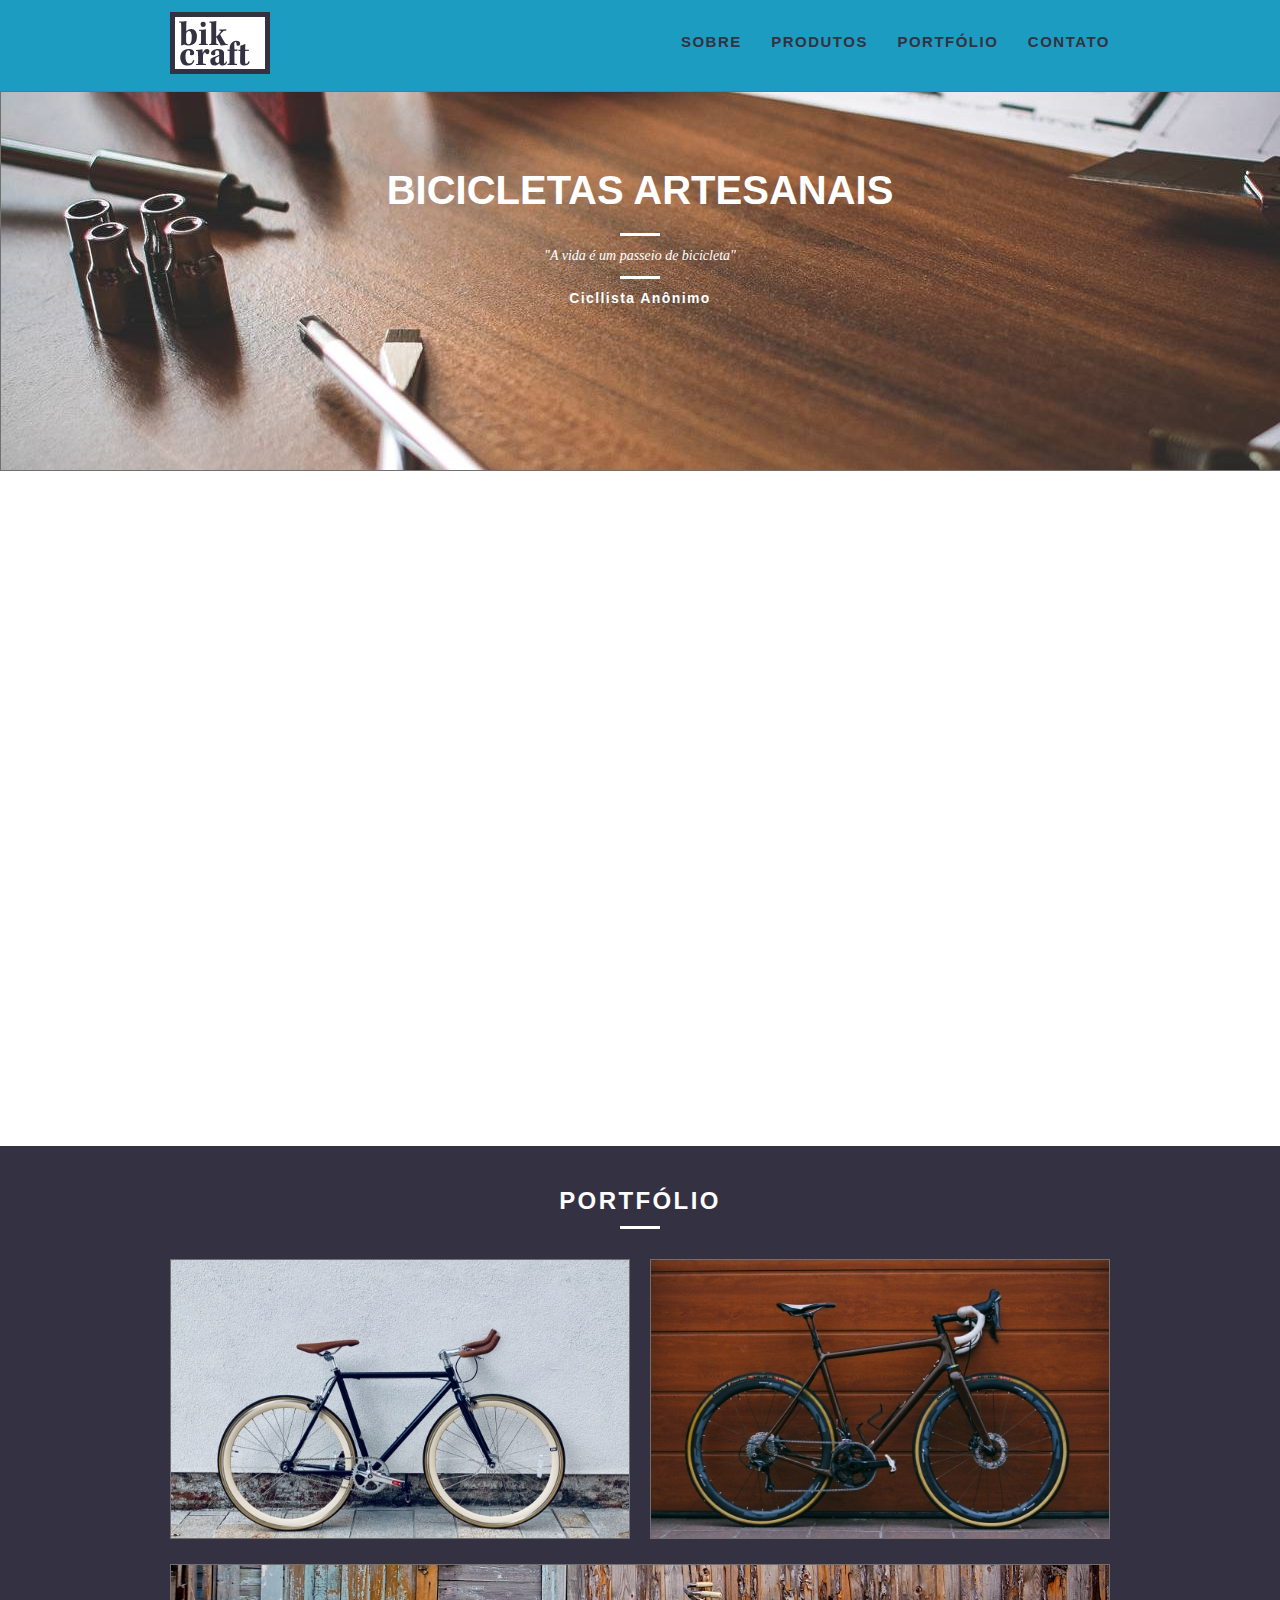
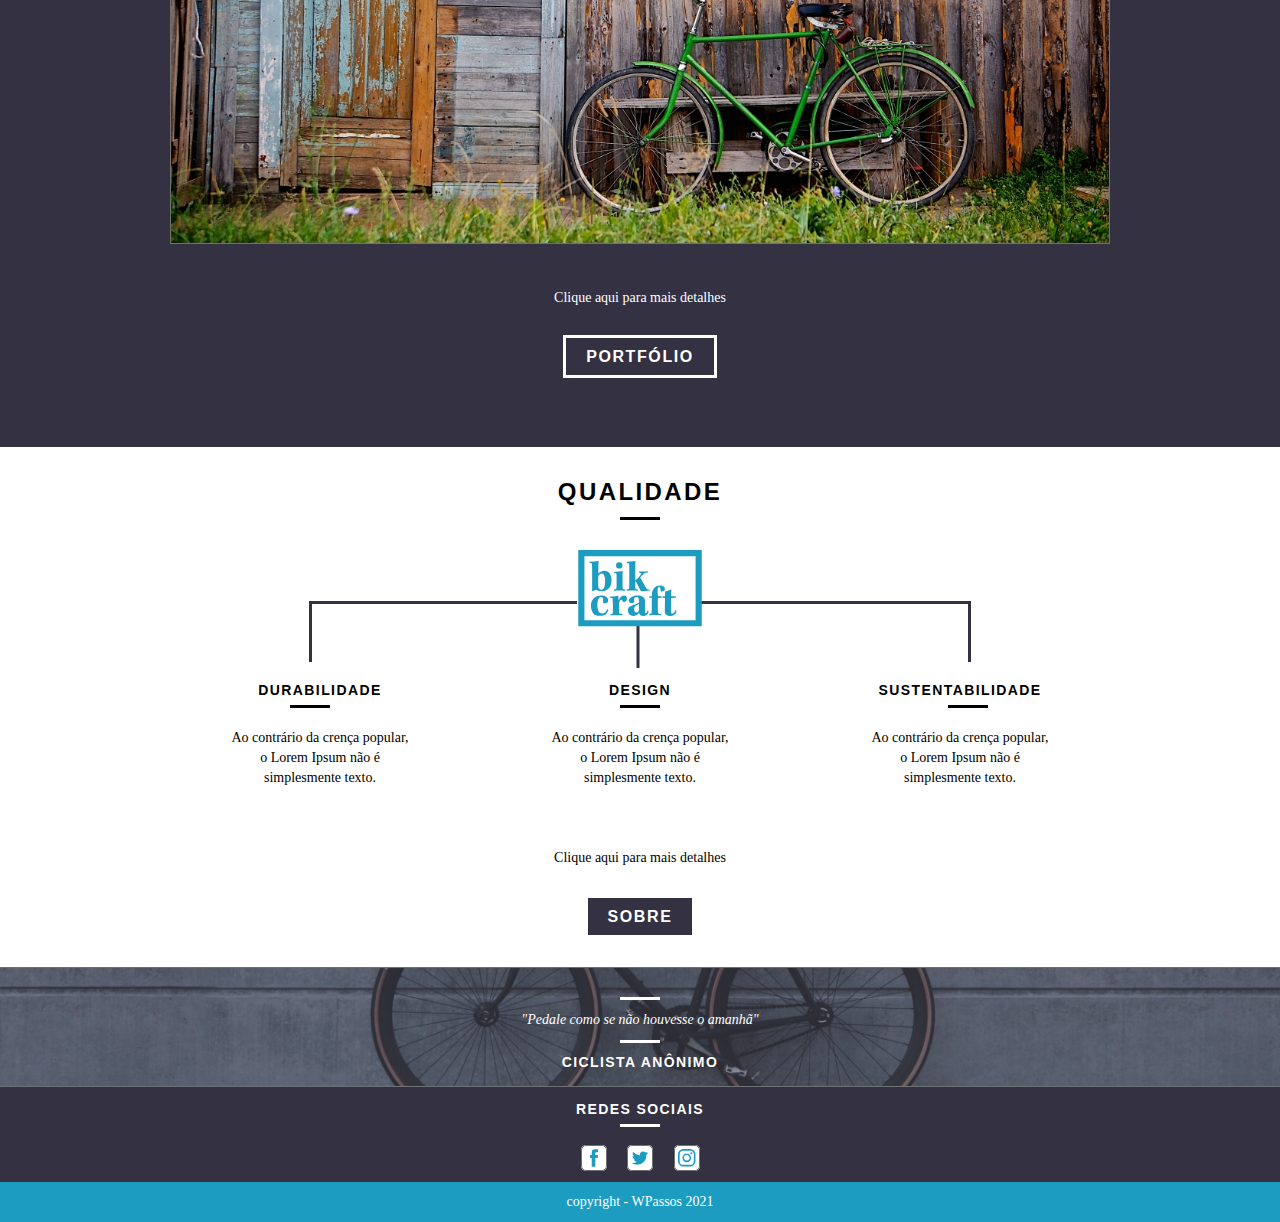
<file: index.html>
<!DOCTYPE html>
<html lang="pt-br">

<head>

  <meta charset="UTF-8">
  <meta http-equiv="X-UA-Compatible" content="IE=edge">
  <meta name="viewport" content="width=device-width, initial-scale=1.0">
  <meta name="description" content="Compre a sua bicicleta personalizada na Bikcraft. Possuímos modelos Passeio, Retrô e Esporte.">
  <meta property="og:type" content="website" />
  <meta property="og:title" content="Bikcraft - Bicicletas Personalizadas" />
  <meta property="og:description" content="Compre a sua bicicleta personalizada na Bikcraft. Possuímos modelos Passeio, Retrô e Esporte." />
  <meta property="og:url" content="http://bikcraft.com" />

  <title>Bikcraft - Bicicletas Personalizadas</title>
  <!-- <meta property="og:image" content="http://bikcraft.com/img/og-image.png"/> -->
  <link rel="shortcut icon" href="favicon.ico">
  <link rel="stylesheet" href="Fonte/css/style.css">

  <script> document.documentElement.classList.add("js") </script>
  <title>Home page</title>
</head>

<body>
  <!-- Cabeçalho -->
  <header class="header">
    <div class="container">
      <a href="index.html" class="grid-4 logo-ativo"><img src="Fonte/img/icones/bikcraft.svg" alt="logo do site"></a>
      <nav class="grid-12 header_menu">
        <ul>
          <li><a href="sobre.html">Sobre</a></li>
          <li><a href="produtos.html">Produtos</a></li>
          <li><a href="portfolio.html">Portfólio</a></li>
          <li><a href="contato.html">Contato</a></li>
        </ul>
      </nav>
    </div>
  </header>
  <!-- Seção de Introdução -->
  <section class="introducao">
    <div class="container">
      <h1 data-anime="500" class="fadeInDown">Bicicletas artesanais</h1>
      <blockquote class="fadeInDown quote-externo" data-anime="700">
        <p>"A vida é um passeio de bicicleta"</p>
        <cite>Cicllista Anônimo</cite>
      </blockquote>
      <a href="produtos.html" class="btn" data-anime="1100">Orçamento</a>
    </div>
  </section>

  <!-- Seção de produtos -->
  <section class="produtos container" data-anime="1100">
    <h2 class="subtitulo">Produtos</h2>
    <ul class="produtos-lista">
      <li class="grid-1-3">
        <div class="produtos-icone">
          <img src="Fonte/img/icones/passeio.svg" alt="">
        </div>
        <h3>Passeio</h3>
        <p>Ao contrário da crença popular, o Lorem Ipsum não é simplesmente texto.</p>
      </li>
      <li class="grid-1-3">
        <div class="produtos-icone">
          <img src="Fonte/img/icones/esporte.svg" alt="">
        </div>
        <h3>Esporte</h3>
        <p>Ao contrário da crença popular, o Lorem Ipsum não é simplesmente texto.</p>
      </li>
      <li class="grid-1-3">
        <div class="produtos-icone">
          <img src="Fonte/img/icones/retro.svg" alt="">
        </div>
        <h3>Retrô</h3>
        <p>Ao contrário da crença popular, o Lorem Ipsum não é simplesmente texto.</p>
      </li>
      <div class="call">
        <p>Clique aqui para mais detalhes</p>
        <a href="produtos.html" class="btn">Produtos</a>
      </div>
    </ul>
  </section>
  <!-- Seção portfólio -->
  <section class="portfolio">
    <div class="container">
      <h2 class="subtitulo">Portfólio</h2>
      <ul class="portfolio-lista">
        <li class="grid-8"><img src="Fonte/img/portfolio/retro.jpg" alt="Bicicleta Retro"></li>
        <li class="grid-8"><img src="Fonte/img/portfolio/esporte.jpg" alt="Bicicleta Retro"></li>
        <li class="grid-16"><img src="Fonte/img/portfolio/passeio.jpg" alt="Bicicleta Retro"></li>
      </ul>
      <div class="call">
        <p>Clique aqui para mais detalhes </p>
        <a href="portfolio.html" class="btn">Portfólio</a>
      </div>
    </div>
  </section>
  <!-- Seção qualidade -->
  <section class="qualidade container">
    <h2 class="subtitulo">Qualidade</h2>
    <img src="Fonte/img/icones/linhas.svg" alt="">
    <ul class="qualidade-lista">
      <li class="grid-1-3">
        <h3>Durabilidade</h3>
        <p>Ao contrário da crença popular, o Lorem Ipsum não é simplesmente texto.</p>
      </li>
      <li class="grid-1-3">
        <h3>Design</h3>
        <p>Ao contrário da crença popular, o Lorem Ipsum não é simplesmente texto.</p>
      </li>
      <li class="grid-1-3">
        <h3>Sustentabilidade</h3>
        <p>Ao contrário da crença popular, o Lorem Ipsum não é simplesmente texto.</p>
      </li>
    </ul>
    <div class="call">
      <p>Clique aqui para mais detalhes </p>
      <a href="sobre.html" class="btn">Sobre</a>
    </div>
  </section>
  <!-- Seção Quebra -->
  <section class="quebra">
    <blockquote class="quote-externo">
      <p>"Pedale como se não houvesse o amanhã"</p>
      <cite>Ciclista Anônimo</cite>
    </blockquote>
  </section>
  <!-- Footer -->
  <footer>
    <div class="footer">
      <div class="container">
        <h3 class="subtitulo">Redes Sociais</h3>
        <ul class="grid-4">
          <li><a href="https://www.facebook.com/" target="_blank"><img src="Fonte/img/redesSociais/facebook.svg" alt=""></a></li>
          <li><a href="https://twitter.com/" target="_blank"><img src="Fonte/img/redesSociais/twitter.svg" alt=""></a></li>
          <li><a href="https://www.instagram.com/" target="_blank"><img src="Fonte/img/redesSociais/instagram.svg" alt=""></a></li>
        </ul>
      </div>
    </div>
    <div class="copy">
      <div class="container">
        <p class="grid-16">copyright - WPassos 2021</p>
      </div>
    </div>
  </footer>
  <!-- Script adicionado na última linha para possibilitar a leitura de todo o documento hmtl-->
  <script src="Fonte/js/simple-slide.js"></script>
  <script src="Fonte/js/simple-anime.js"></script>
  <script src="Fonte/js/script.js"></script>
</body>

</html>
</file>
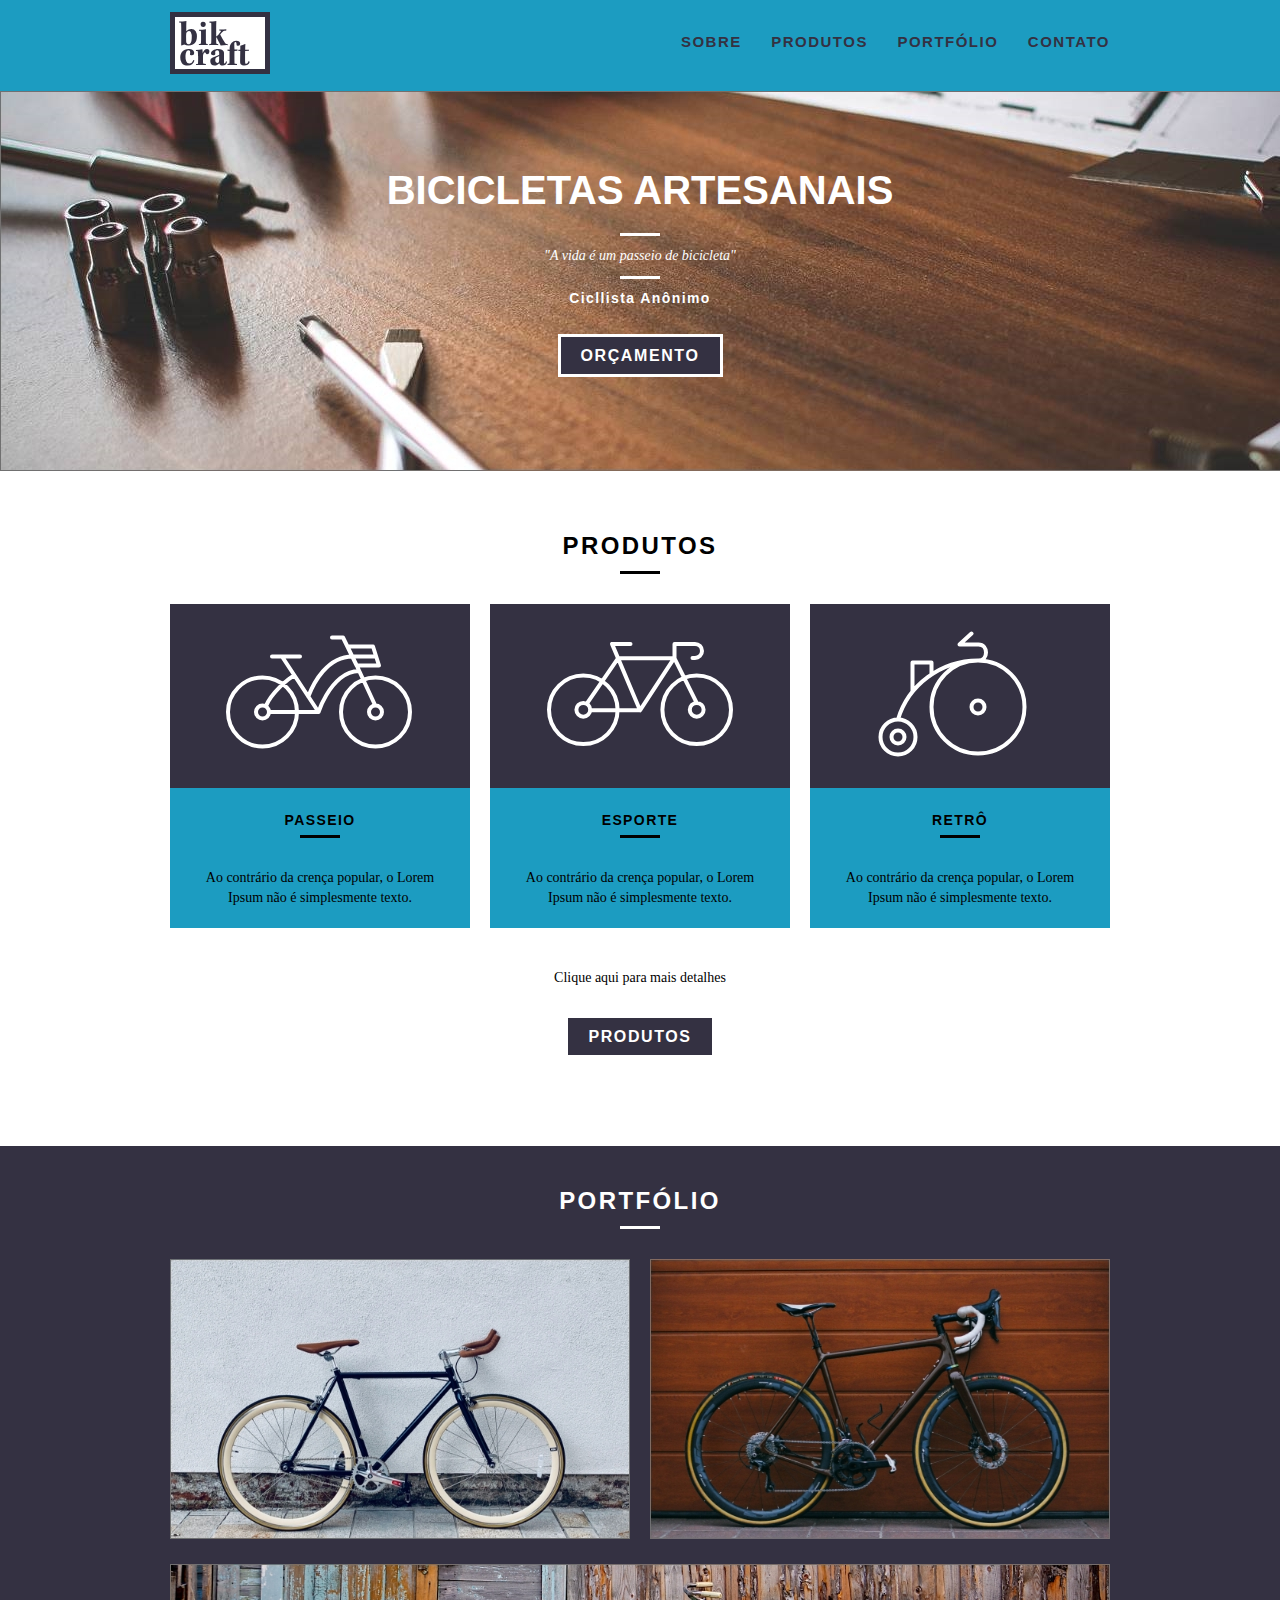
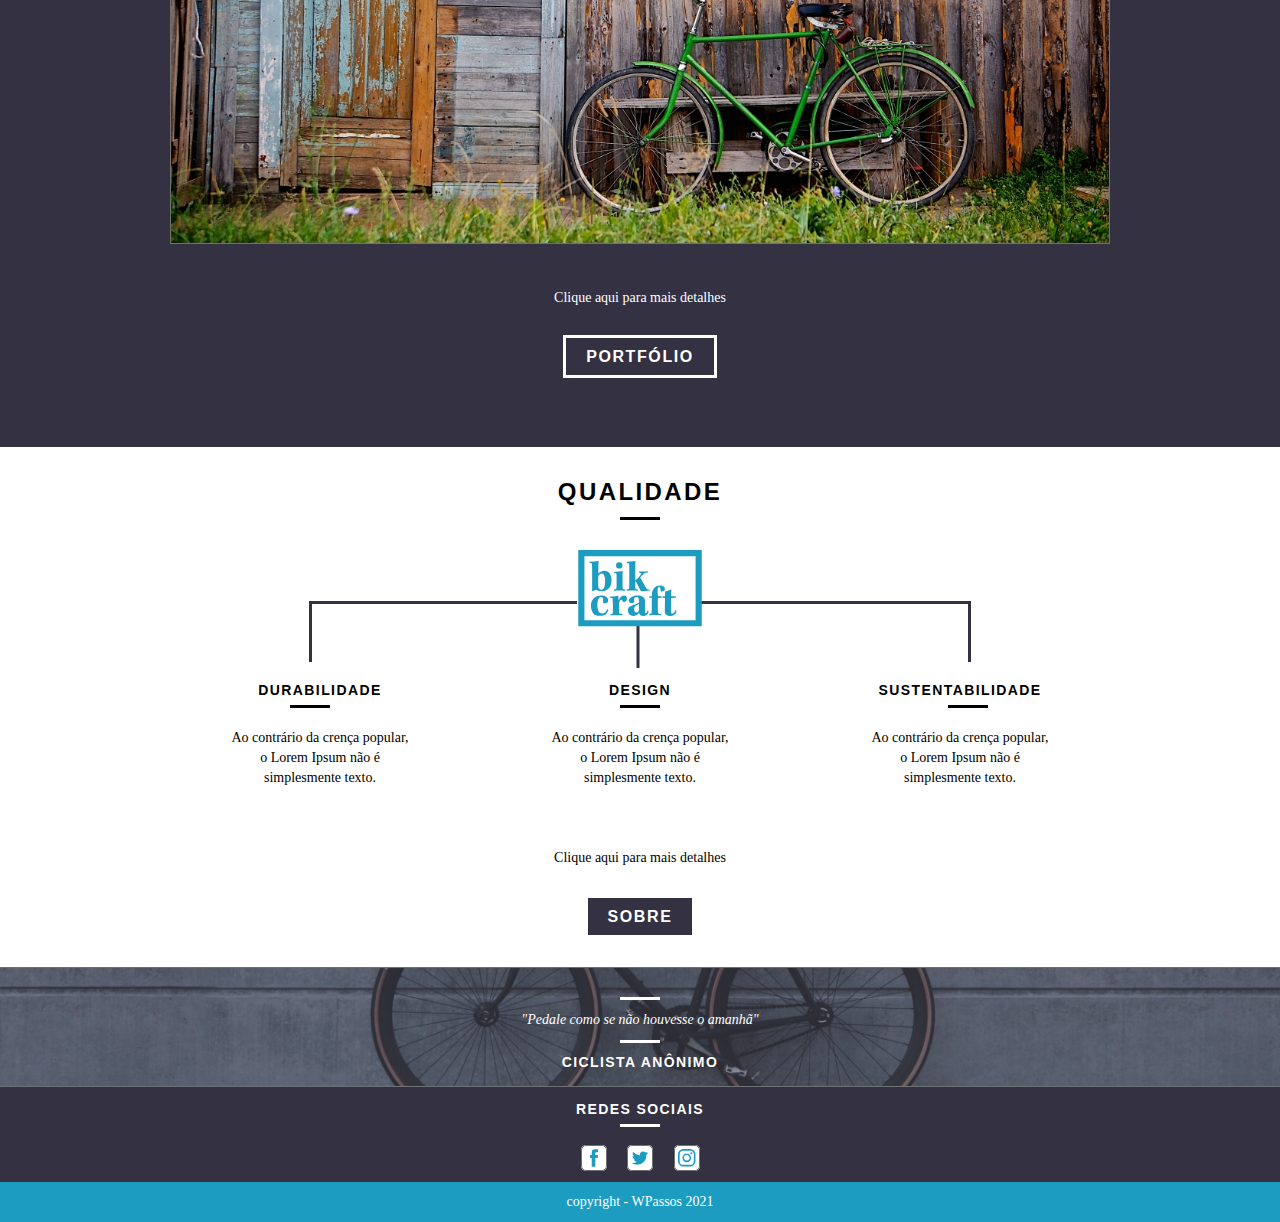
<file: Fonte/index.html>
<!DOCTYPE html>
<html lang="pt-br">

<head>
  <meta charset="UTF-8">
  <meta http-equiv="X-UA-Compatible" content="IE=edge">
  <meta name="viewport" content="width=device-width, initial-scale=1.0">
  <link rel="stylesheet" href="css/normalize.css">
  <link rel="stylesheet" href="css/reset.css">
  <link rel="stylesheet" href="css/grid.css">
  <link rel="stylesheet" href="css/style.css">
  <title>Home page</title>
</head>

<body>
  <!-- Cabeçalho -->
  <header class="header">
    <div class="container">
      <a href="index.html" class="grid-4 logo-ativo"><img src="img/icones/bikcraft.svg" alt="logo do site"></a>
      <nav class="grid-12 header_menu">
        <ul>
          <li><a href="sobre.html">Sobre</a></li>
          <li><a href="produtos.html">Produtos</a></li>
          <li><a href="portfolio.html">Portfólio</a></li>
          <li><a href="contato.html">Contato</a></li>
        </ul>
      </nav>
    </div>
  </header>
  <!-- Seção de Inntrodução -->
  <section class="introducao">
    <div class="container">
      <h1>Bicicletas artesanais</h1>
      <blockquote class="quote-externo">
        <p>"A vida é um passeio de bicicleta"</p>
        <cite>Cicllista Anônimo</cite>
      </blockquote>
      <a href="produtos.html" class="btn">Orçamento</a>
    </div>
  </section>

  <!-- Seção de produtos -->
  <section class="produtos container">
    <h2 class="subtitulo">Produtos</h2>
    <ul class="produtos-lista">
      <li class="grid-1-3">
        <div class="produtos-icone">
          <img src="img/icones/passeio.svg" alt="">
        </div>
        <h3>Passeio</h3>
        <p>Ao contrário da crença popular, o Lorem Ipsum não é simplesmente texto.</p>
      </li>
      <li class="grid-1-3">
        <div class="produtos-icone">
          <img src="img/icones/esporte.svg" alt="">
        </div>
        <h3>Esporte</h3>
        <p>Ao contrário da crença popular, o Lorem Ipsum não é simplesmente texto.</p>
      </li>
      <li class="grid-1-3">
        <div class="produtos-icone">
          <img src="img/icones/retro.svg" alt="">
        </div>
        <h3>Retrô</h3>
        <p>Ao contrário da crença popular, o Lorem Ipsum não é simplesmente texto.</p>
      </li>
      <div class="call">
        <p>Clique aqui para mais detalhes</p>
        <a href="produtos.html" class="btn">Produtos</a>
      </div>
    </ul>
  </section>
  <!-- Seção portfólio -->
  <section class="portfolio">
    <div class="container">
      <h2 class="subtitulo">Portfólio</h2>
      <ul class="portfolio-lista">
        <li class="grid-8"><img src="img/portfolio/retro.jpg" alt="Bicicleta Retro"></li>
        <li class="grid-8"><img src="img/portfolio/esporte.jpg" alt="Bicicleta Retro"></li>
        <li class="grid-16"><img src="img/portfolio/passeio.jpg" alt="Bicicleta Retro"></li>
      </ul>
      <div class="call">
        <p>Clique aqui para mais detalhes </p>
        <a href="portfolio.html" class="btn">Portfólio</a>
      </div>
    </div>
  </section>
  <!-- Seção qualidade -->
  <section class="qualidade container">
    <h2 class="subtitulo">Qualidade</h2>
    <img src="img/icones/linhas.svg" alt="">
    <ul class="qualidade-lista">
      <li class="grid-1-3">
        <h3>Durabilidade</h3>
        <p>Ao contrário da crença popular, o Lorem Ipsum não é simplesmente texto.</p>
      </li>
      <li class="grid-1-3">
        <h3>Design</h3>
        <p>Ao contrário da crença popular, o Lorem Ipsum não é simplesmente texto.</p>
      </li>
      <li class="grid-1-3">
        <h3>Sustentabilidade</h3>
        <p>Ao contrário da crença popular, o Lorem Ipsum não é simplesmente texto.</p>
      </li>
    </ul>
    <div class="call">
      <p>Clique aqui para mais detalhes </p>
      <a href="sobre.html" class="btn">Sobre</a>
    </div>
  </section>
  <!-- Seção Quebra -->
  <section class="quebra">
    <blockquote class="quote-externo">
      <p>"Pedale como se não houvesse o amanhã"</p>
      <cite>Ciclista Anônimo</cite>
    </blockquote>
  </section>
  <!-- Footer -->
  <footer>
    <div class="footer">
      <div class="container">
        <h3 class="subtitulo">Redes Sociais</h3>
          <ul class="grid-16">
            <li><a href="https://www.facebook.com/" target="_blank"><img src="img/redesSociais/facebook.svg" alt=""></a></li>
            <li><a href="https://twitter.com/" target="_blank"><img src="img/redesSociais/twitter.svg" alt=""></a></li>
            <li><a href="https://www.instagram.com/" target="_blank"><img src="img/redesSociais/instagram.svg" alt=""></a></li>
          </ul>
      </div>
    </div>
    <div class="copy">
      <div class="container">
        <p class="grid-16">copyright - WPassos 2021</p>
      </div>
    </div>
  </footer>
</body>

</html>
</file>
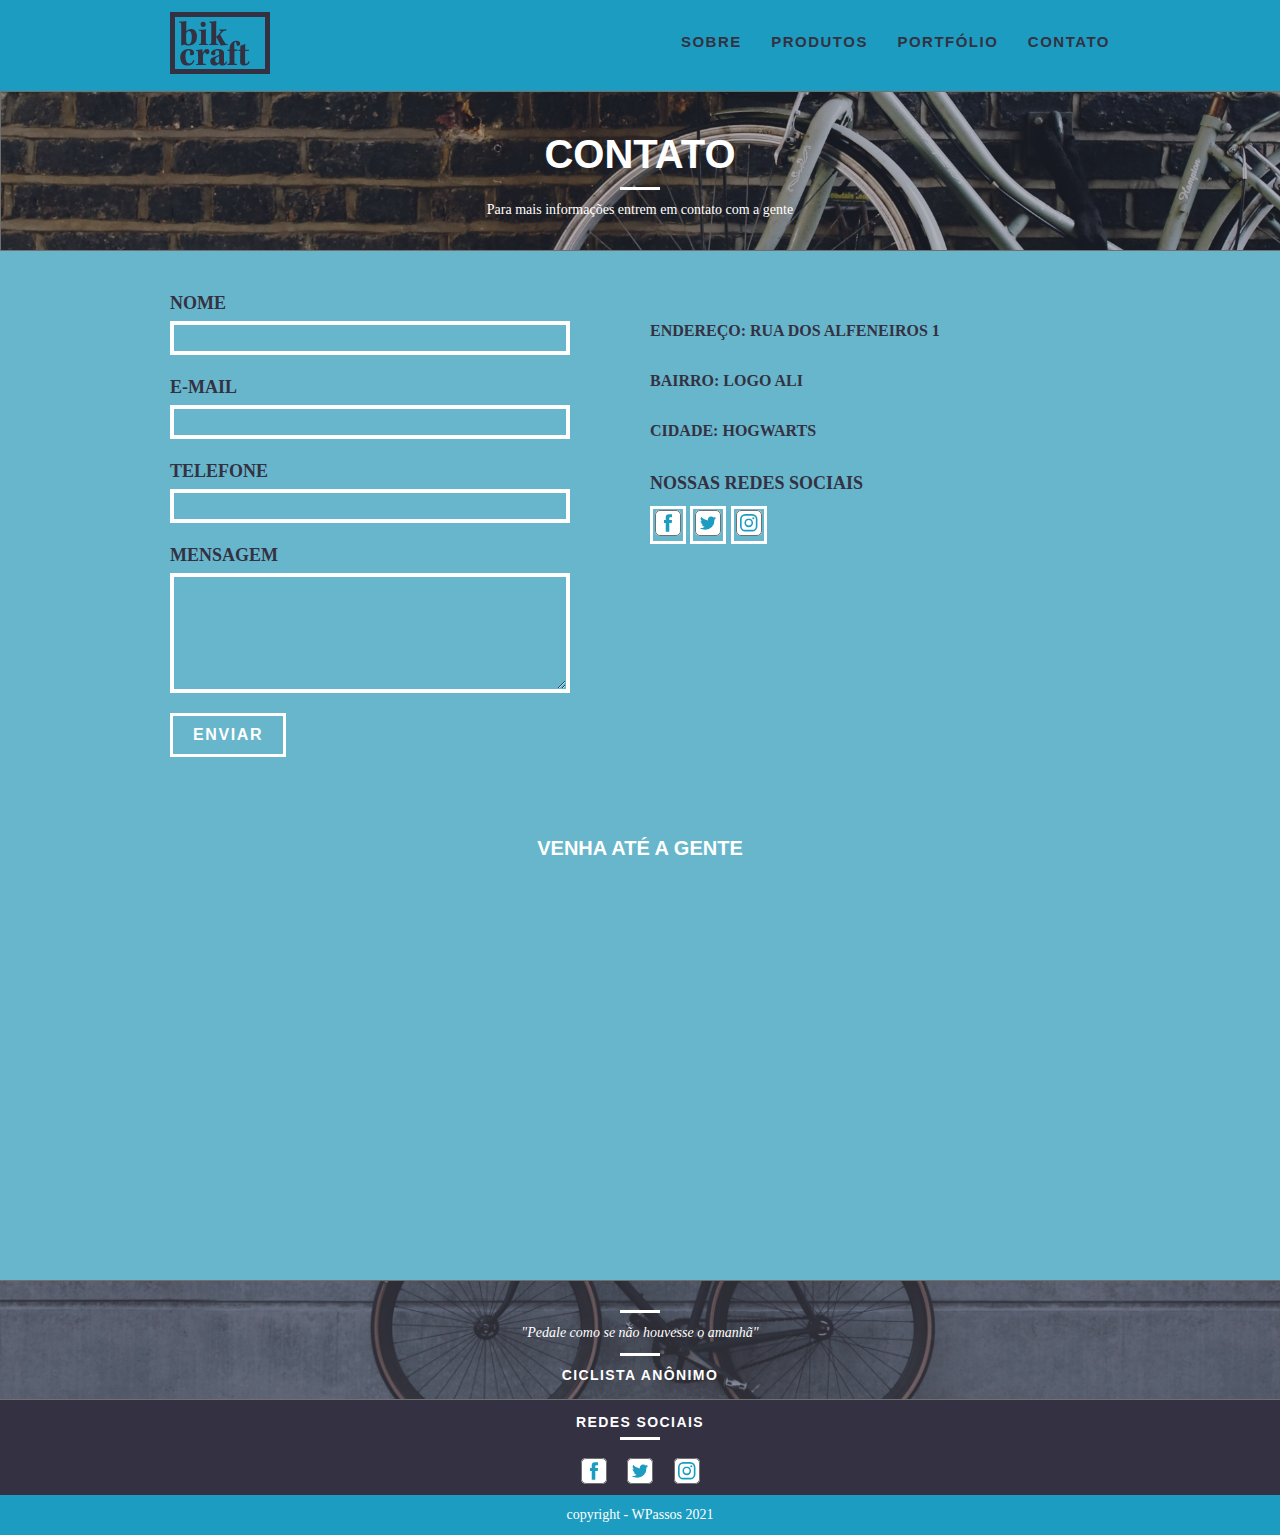
<file: Fonte/contato.html>
<!DOCTYPE html>
<html lang="pt-br">

<head>
  <meta charset="UTF-8">
  <meta http-equiv="X-UA-Compatible" content="IE=edge">
  <meta name="viewport" content="width=device-width, initial-scale=1.0">
  <link rel="stylesheet" href="css/normalize.css">
  <link rel="stylesheet" href="css/reset.css">
  <link rel="stylesheet" href="css/grid.css">
  <link rel="stylesheet" href="css/style.css">
  <link rel="stylesheet" href="css/contato.css">
  <title>BikeCraft - Contato</title>
</head>

<body>
  <!-- Cabeçalho -->
  <header class="header">
    <div class="container">
      <a href="index.html" class="grid-4"><img src="img/icones/bikcraft.svg" alt="logo do site"></a>
      <nav class="grid-12 header_menu">
        <ul>
          <li><a href="sobre.html">Sobre</a></li>
          <li><a href="produtos.html">Produtos</a></li>
          <li><a href="portfolio.html">Portfólio</a></li>
          <li><a href="contato.html class=" menu-ativo"">Contato</a></li>
        </ul>
      </nav>
    </div>
  </header>
  <!-- Seção de Inntrodução -->
  <section class="introducao-interna interna-contato">
    <div class="container">
      <h1>Contato</h1>
      <p>Para mais informações entrem em contato com a gente</p>
    </div>
  </section>

  <!-- Contato -->
  <section class="contato">
    <div class="container">
      <form id="form-orcamento" action="" class="form grid-8">
        <label for="nome">Nome</label>
        <input type="text" id="nome">
        <label for="email">E-mail</label>
        <input type="email" id="email">
        <label for="telefone">Telefone</label>
        <input type="phone" id="telefone">
        <label for="mensagem">Mensagem</label>
        <textarea name="" id="espec"></textarea>
        <button type="submit" class="btn">Enviar</button>
      </form>
      <div class="orcamento-contato grid-8">
        <p>Endereço: Rua dos Alfeneiros 1</p>
        <p>Bairro: Logo ali</p>
        <p>Cidade: Hogwarts</p>
        <h3>Nossas redes sociais</h3>
        <ul>
          <li><a href="https://www.facebook.com/" target="_blanck"><img src="./img/redesSociais/facebook.svg" alt=""></a></li>
          <li><a href="https://twitter.com/" target="_blanck"><img src="./img/redesSociais/twitter.svg" alt=""></a></li>
          <li><a href="https://www.instagram.com/" target="_blanck"><img src="./img/redesSociais/instagram.svg" alt="logo-isntagram"></a></li>
        </ul>
      </div>
    </div>
  </section>
  <!-- Maps -->
  <section class="maps">
    <div class="container">
      <h3>Venha até a gente</h3>
      <iframe class="grid-16" src="https://www.google.com/maps/embed?pb=!1m18!1m12!1m3!1d3104.825566719479!2d-77.12444138528977!3d38.90510405409617!2m3!1f0!2f0!3f0!3m2!1i1024!2i768!4f13.1!3m3!1m2!1s0x89b7b5c888ee8785%3A0x597b869ee35de385!2sBike%20Trail%2C%20Arlington%2C%20VA%2022207%2C%20EUA!5e0!3m2!1spt-BR!2sbr!4v1646088023942!5m2!1spt-BR!2sbr" style="border:0;" allowfullscreen="" loading="lazy"></iframe>
    </div>
  </section>

  <!-- Seção Quebra -->
  <section class="quebra">
    <blockquote class="quote-externo">
      <p>"Pedale como se não houvesse o amanhã"</p>
      <cite>Ciclista Anônimo</cite>
    </blockquote>
  </section>
  <!-- Footer -->
  <footer>
    <div class="footer">
      <div class="container">
        <h3 class="subtitulo">Redes Sociais</h3>
        <ul class="grid-16">
          <li><a href="https://www.facebook.com/" target="_blank"><img src="img/redesSociais/facebook.svg" alt=""></a></li>
          <li><a href="https://twitter.com/" target="_blank"><img src="img/redesSociais/twitter.svg" alt=""></a></li>
          <li><a href="https://www.instagram.com/" target="_blank"><img src="img/redesSociais/instagram.svg" alt=""></a></li>
        </ul>
      </div>
    </div>
    <div class="copy">
      <div class="container">
        <p class="grid-16">copyright - WPassos 2021</p>
      </div>
    </div>
  </footer>
</body>

</html>
</file>
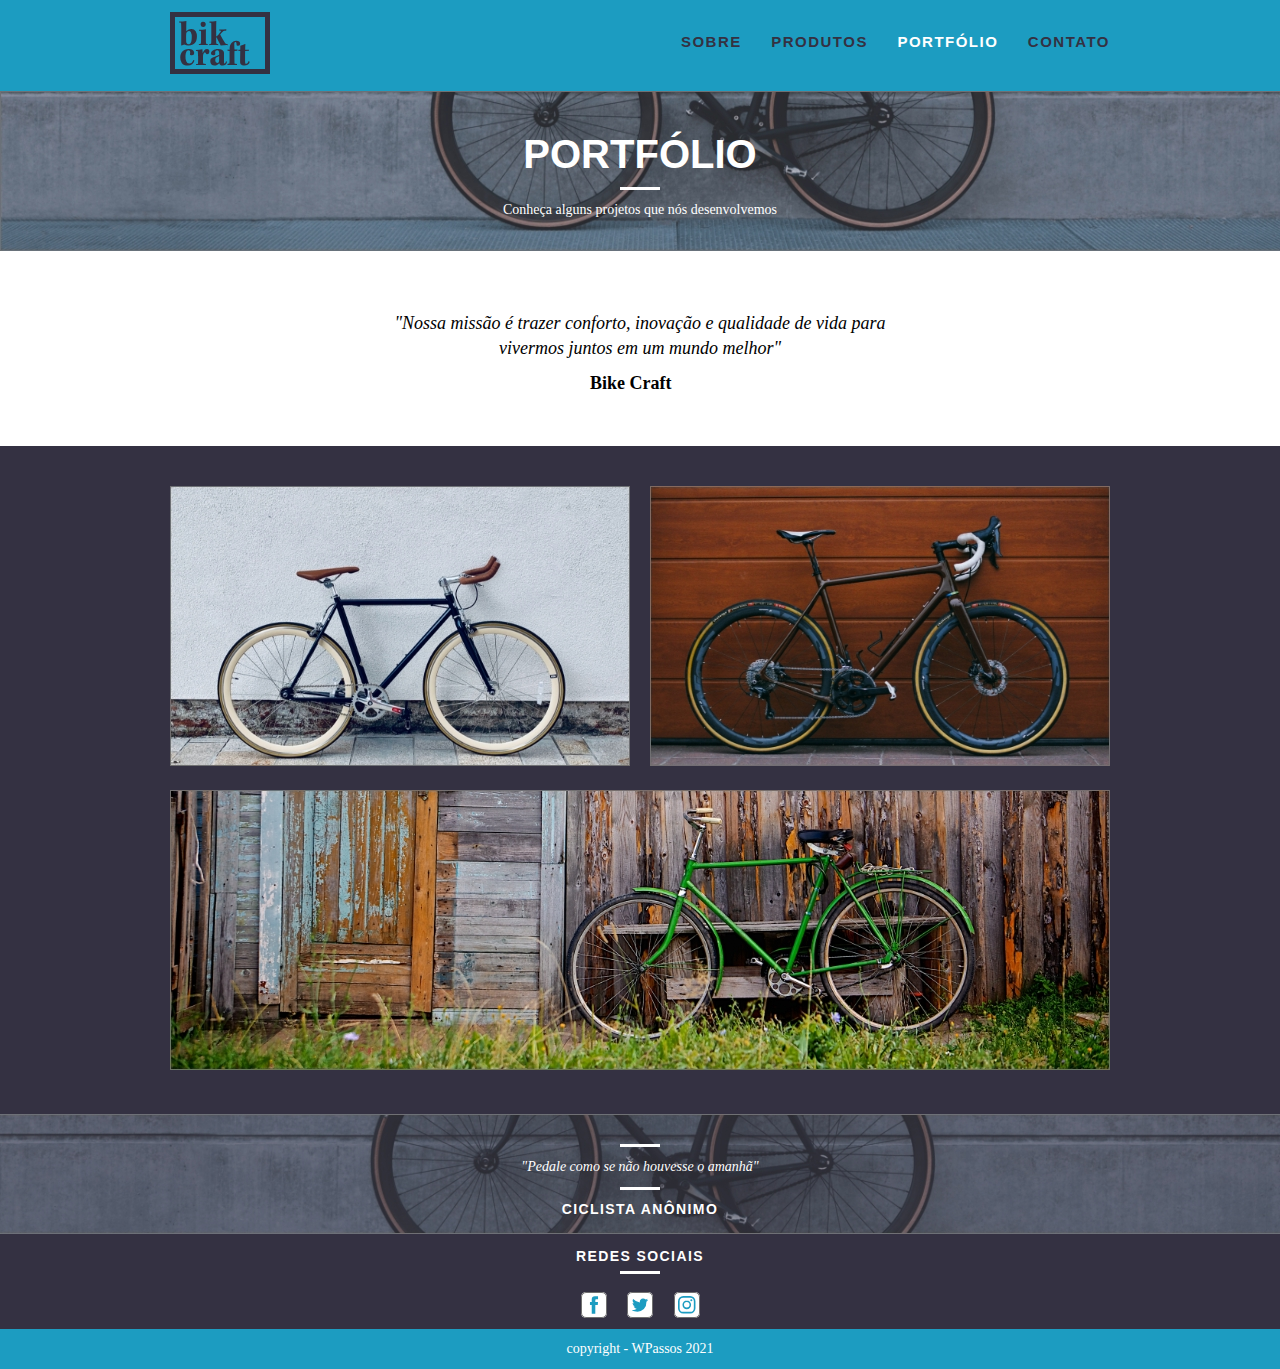
<file: Fonte/portfolio.html>
<!DOCTYPE html>
<html lang="pt-br">

<head>
  <meta charset="UTF-8">
  <meta http-equiv="X-UA-Compatible" content="IE=edge">
  <meta name="viewport" content="width=device-width, initial-scale=1.0">
  <link rel="stylesheet" href="css/normalize.css">
  <link rel="stylesheet" href="css/reset.css">
  <link rel="stylesheet" href="css/grid.css">
  <link rel="stylesheet" href="css/style.css">
  <link rel="stylesheet" href="css/portfolio.css">
  <title>BikeCraft - Portfólio</title>
</head>

<body>
  <!-- Cabeçalho -->
  <header class="header">
    <div class="container">
      <a href="index.html" class="grid-4"><img src="img/icones/bikcraft.svg" alt="logo do site"></a>
      <nav class="grid-12 header_menu">
        <ul>
          <li><a href="sobre.html">Sobre</a></li>
          <li><a href="produtos.html">Produtos</a></li>
          <li><a href="portfolio.html"  class="menu-ativo">Portfólio</a></li>
          <li><a href="contato.html">Contato</a></li>
        </ul>
      </nav>
    </div>
  </header>
  <!-- Seção de Inntrodução -->
  <section class="introducao-interna interna-portifolio">
    <div class="container">
      <h1>Portfólio</h1>
      <p>Conheça alguns projetos que nós desenvolvemos </p>
    </div>
  </section>
  <!-- Seção portfólio -->
  <!-- Colt -->
  <section class="container">
    <blockquote class="coutCliente">
      <p>"Nossa missão é trazer conforto, inovação
        e qualidade de vida para vivermos
        juntos em um mundo melhor"
       </p>
      <cite>Bike Craft</cite>
    </blockquote>
  </section>
  <section class="portfolio">
    <div class="container">
      <ul class="portfolio-lista">
        <li class="grid-8"><img src="img/portfolio/retro.jpg" alt="Bicicleta Retro"></li>
        <li class="grid-8"><img src="img/portfolio/esporte.jpg" alt="Bicicleta Retro"></li>
        <li class="grid-16"><img src="img/portfolio/passeio.jpg" alt="Bicicleta Retro"></li>
      </ul>
    </div>
  </section>
  <!-- Seção Quebra -->
  <section class="quebra">
    <blockquote class="quote-externo">
      <p>"Pedale como se não houvesse o amanhã"</p>
      <cite>Ciclista Anônimo</cite>
    </blockquote>
  </section>
  <!-- Footer -->
  <footer>
    <div class="footer">
      <div class="container">
        <h3 class="subtitulo">Redes Sociais</h3>
        <ul class="grid-16">
          <li><a href="https://www.facebook.com/" target="_blank"><img src="img/redesSociais/facebook.svg" alt=""></a></li>
          <li><a href="https://twitter.com/" target="_blank"><img src="img/redesSociais/twitter.svg" alt=""></a></li>
          <li><a href="https://www.instagram.com/" target="_blank"><img src="img/redesSociais/instagram.svg" alt=""></a></li>
        </ul>
      </div>
    </div>
    <div class="copy">
      <div class="container">
        <p class="grid-16">copyright - WPassos 2021</p>
      </div>
    </div>
  </footer>
</body>

</html>
</file>
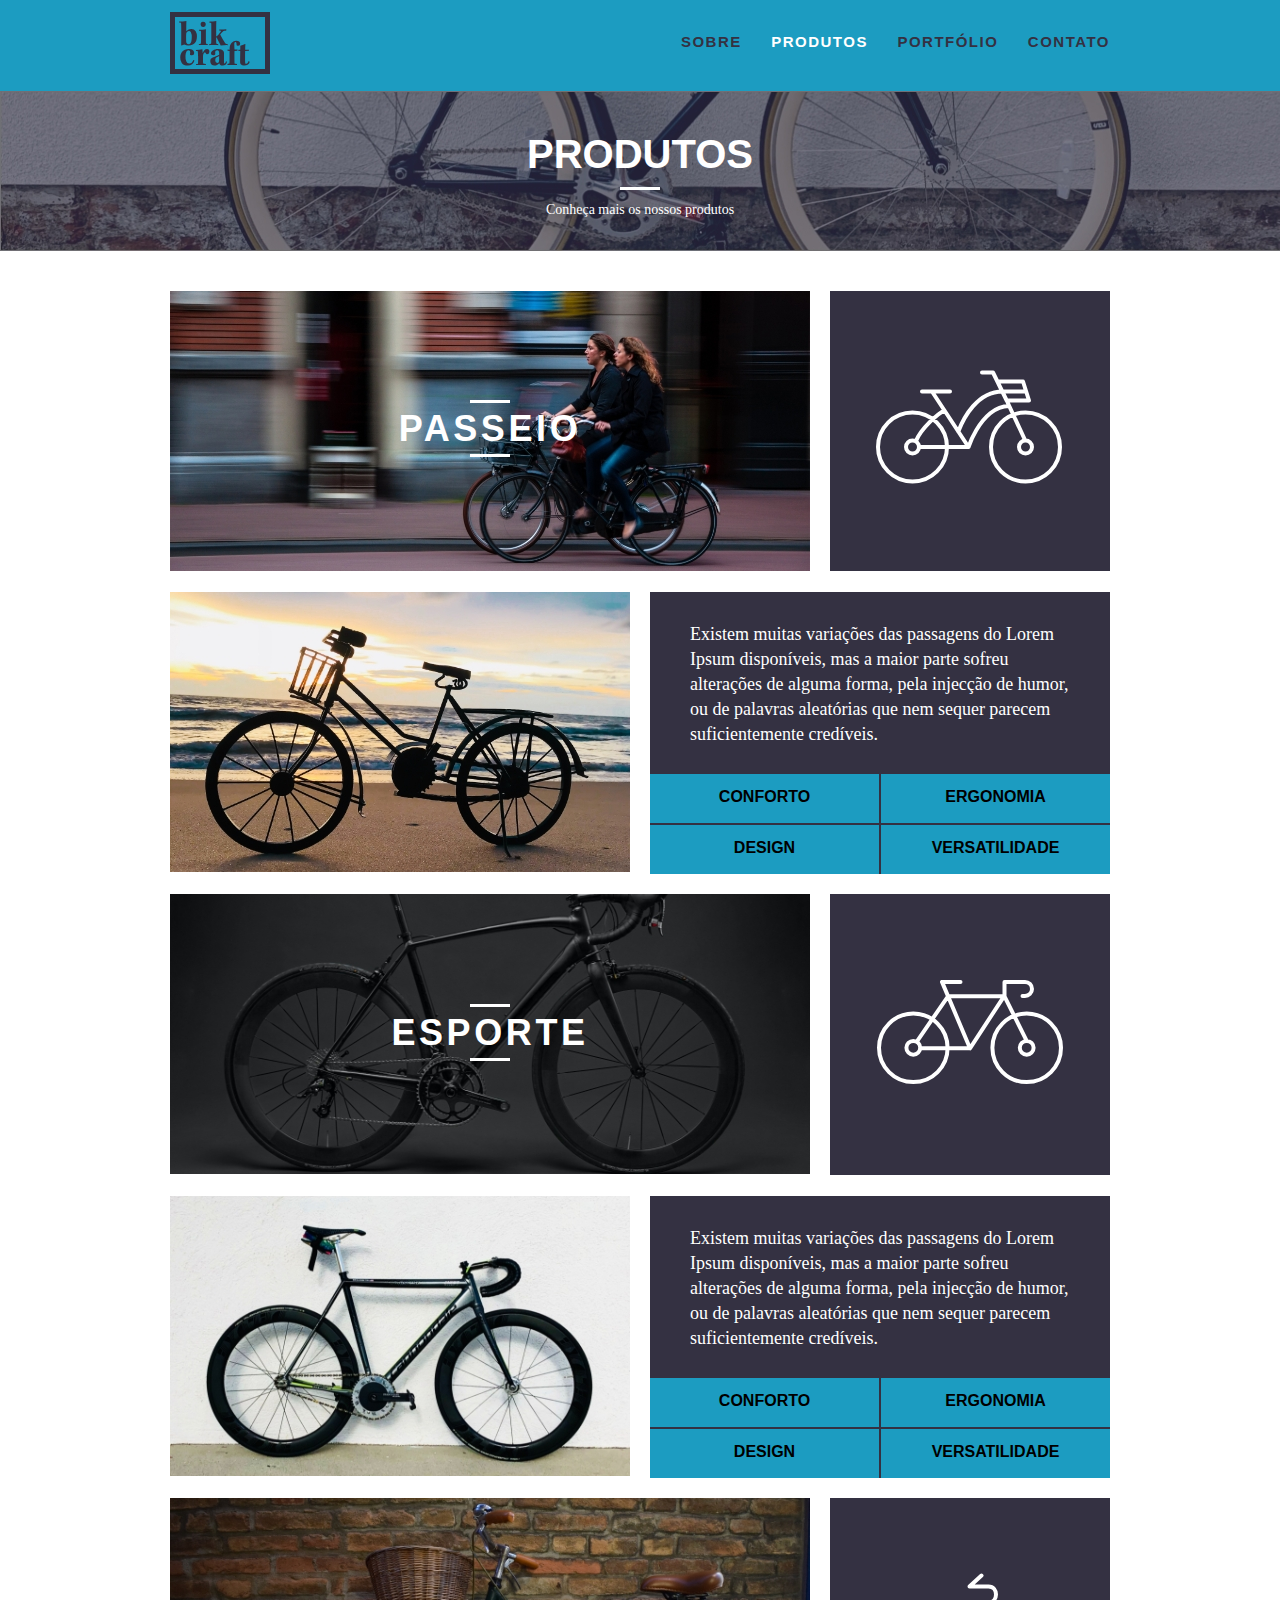
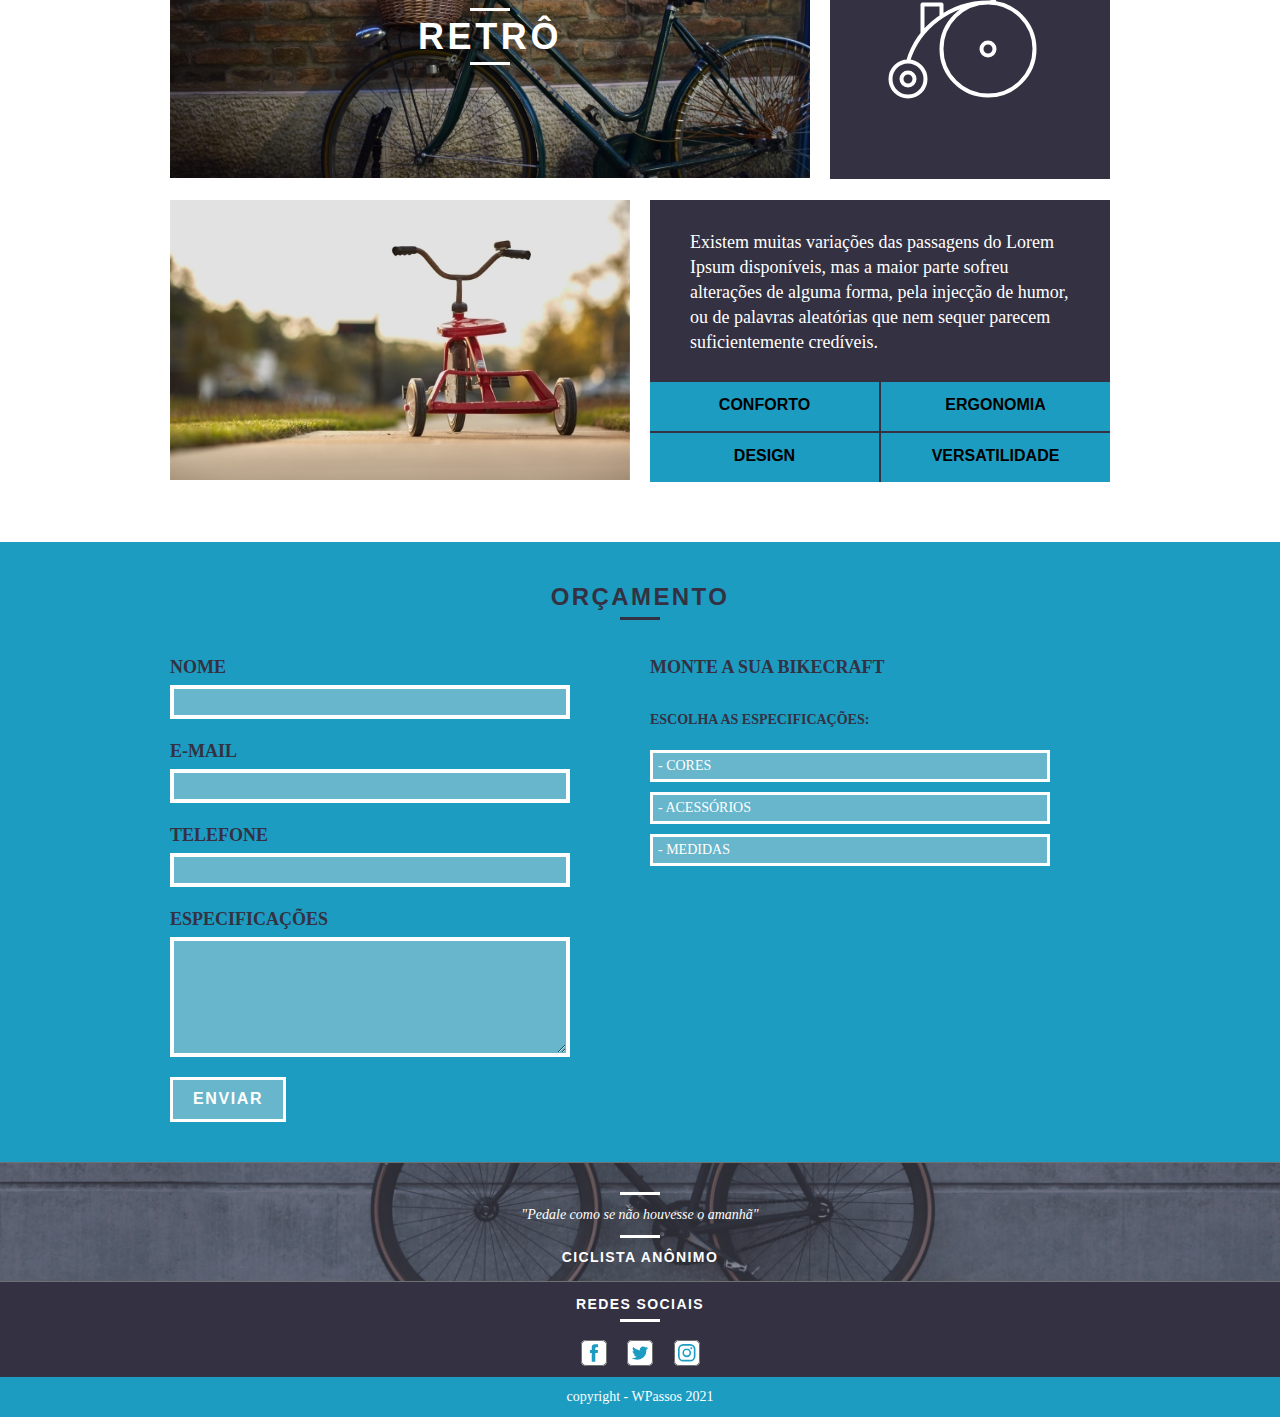
<file: Fonte/produtos.html>
<!DOCTYPE html>
<html lang="pt-br">

<head>
  <meta charset="UTF-8">
  <meta http-equiv="X-UA-Compatible" content="IE=edge">
  <meta name="viewport" content="width=device-width, initial-scale=1.0">
  <link rel="stylesheet" href="css/normalize.css">
  <link rel="stylesheet" href="css/reset.css">
  <link rel="stylesheet" href="css/grid.css">
  <link rel="stylesheet" href="css/style.css">
  <link rel="stylesheet" href="css/produtos.css">
  <title>BikeCraft - Produtos</title>
</head>

<body>
  <!-- Cabeçalho -->
  <header class="header">
    <div class="container">
      <a href="index.html" class="grid-4"><img src="img/icones/bikcraft.svg" alt="logo do site"></a>
      <nav class="grid-12 header_menu">
        <ul>
          <li><a href="sobre.html">Sobre</a></li>
          <li><a href="produtos.html" class="menu-ativo">Produtos</a></li>
          <li><a href="portfolio.html">Portfólio</a></li>
          <li><a href="contato.html">Contato</a></li>
        </ul>
      </nav>
    </div>
  </header>
  <!-- Seção de Inntrodução -->
  <section class="introducao-interna interna-produtos">
    <div class="container">
      <h1>Produtos</h1>
      <p>Conheça mais os nossos produtos</p>
    </div>
  </section>
  <!-- Seção de produtos-->
  <section class="container produtos-item">
    <div class="grid-11">
      <img src="./img/produtos/produtoPasseioModelo.jpg" alt="BikeCraft Passeio">
      <h2>Passeio</h2>
    </div>
    <div class="grid-5 produto-icone">
      <img src="./img/icones/passeio.svg" alt="BikeCraft Passeio">
    </div>
    <div class="grid-8">
      <img src="./img/produtos/produtoPasseio.jpg" alt="BikeCraft Passeio">
    </div>
    <div class="grid-8 produtos-info">
      <p>Existem muitas variações das passagens do Lorem Ipsum disponíveis, mas a maior parte sofreu alterações de alguma forma, pela injecção de humor, ou de palavras aleatórias que nem sequer parecem suficientemente credíveis. </p>
      <ul>
        <li>Conforto</li>
        <li>Ergonomia</li>
        <li>Design</li>
        <li>Versatilidade</li>
      </ul>
    </div>
    <div class="grid-11">
      <img src="./img/produtos/ProdutosEsporteModelo.jpg" alt="BikeCraft Esporte">
      <h2>Esporte</h2>
    </div>
    <div class="grid-5 produto-icone">
      <img src="./img/icones/esporte.svg" alt="BikeCraft Esporte">
    </div>
    <div class="grid-8">
      <img src="./img/produtos/ProdutosEsporte.jpg" alt="BikeCraft Esporte">
    </div>
    <div class="grid-8 produtos-info">
      <p>Existem muitas variações das passagens do Lorem Ipsum disponíveis, mas a maior parte sofreu alterações de alguma forma, pela injecção de humor, ou de palavras aleatórias que nem sequer parecem suficientemente credíveis. </p>
      <ul>
        <li>Conforto</li>
        <li>Ergonomia</li>
        <li>Design</li>
        <li>Versatilidade</li>
      </ul>
    </div>
    <div class="grid-11">
      <img src="./img/produtos/produtoRetroModelo.jpg" alt="BikeCraft Retro">
      <h2>Retrô</h2>
    </div>
    <div class="grid-5 produto-icone">
      <img src="./img/icones/retro.svg" alt="BikeCraft Retro">
    </div>
    <div class="grid-8">
      <img src="./img/produtos/produtoRetro.jpg" alt="BikeCraft Retr">
    </div>
    <div class="grid-8 produtos-info">
      <p>Existem muitas variações das passagens do Lorem Ipsum disponíveis, mas a maior parte sofreu alterações de alguma forma, pela injecção de humor, ou de palavras aleatórias que nem sequer parecem suficientemente credíveis. </p>
      <ul>
        <li>Conforto</li>
        <li>Ergonomia</li>
        <li>Design</li>
        <li>Versatilidade</li>
      </ul>
    </div>
  </section>
  <!-- Orcamento -->
  <section class="orcamento">
    <div class="container">
      <h2 class="subtitulo">Orçamento</h2>
      <form id="form-orcamento" action="" class="form grid-8">
        <label for="nome">Nome</label>
        <input type="text" id="nome">
        <label for="email">E-mail</label>
        <input type="email" id="email">
        <label for="telefone">Telefone</label>
        <input type="phone" id="telefone">
        <label for="mensagem">Especificações</label>
        <textarea name="" id="espec"></textarea>
        <button type="submit" class="btn">Enviar</button>
      </form>
      <div class="orcamento-dados grid-8">
        <span>Monte a sua Bikecraft</span>
        <p>Escolha as especificações:</p>
        <ul>
          <li>- Cores</li>
          <li>- Acessórios</li>
          <li>- Medidas</li>
        </ul>
      </div>
    </div>
  </section>
  <!-- Seção Quebra -->
  <section class="quebra">
    <blockquote class="quote-externo">
      <p>"Pedale como se não houvesse o amanhã"</p>
      <cite>Ciclista Anônimo</cite>
    </blockquote>
  </section>
  <!-- Footer -->
  <footer>
    <div class="footer">
      <div class="container">
        <h3 class="subtitulo">Redes Sociais</h3>
        <ul class="grid-16">
          <li><a href="https://www.facebook.com/" target="_blank"><img src="img/redesSociais/facebook.svg" alt=""></a></li>
          <li><a href="https://twitter.com/" target="_blank"><img src="img/redesSociais/twitter.svg" alt=""></a></li>
          <li><a href="https://www.instagram.com/" target="_blank"><img src="img/redesSociais/instagram.svg" alt=""></a></li>
        </ul>
      </div>
    </div>
    <div class="copy">
      <div class="container">
        <p class="grid-16">copyright - WPassos 2021</p>
      </div>
    </div>
  </footer>
</body>

</html>
</file>
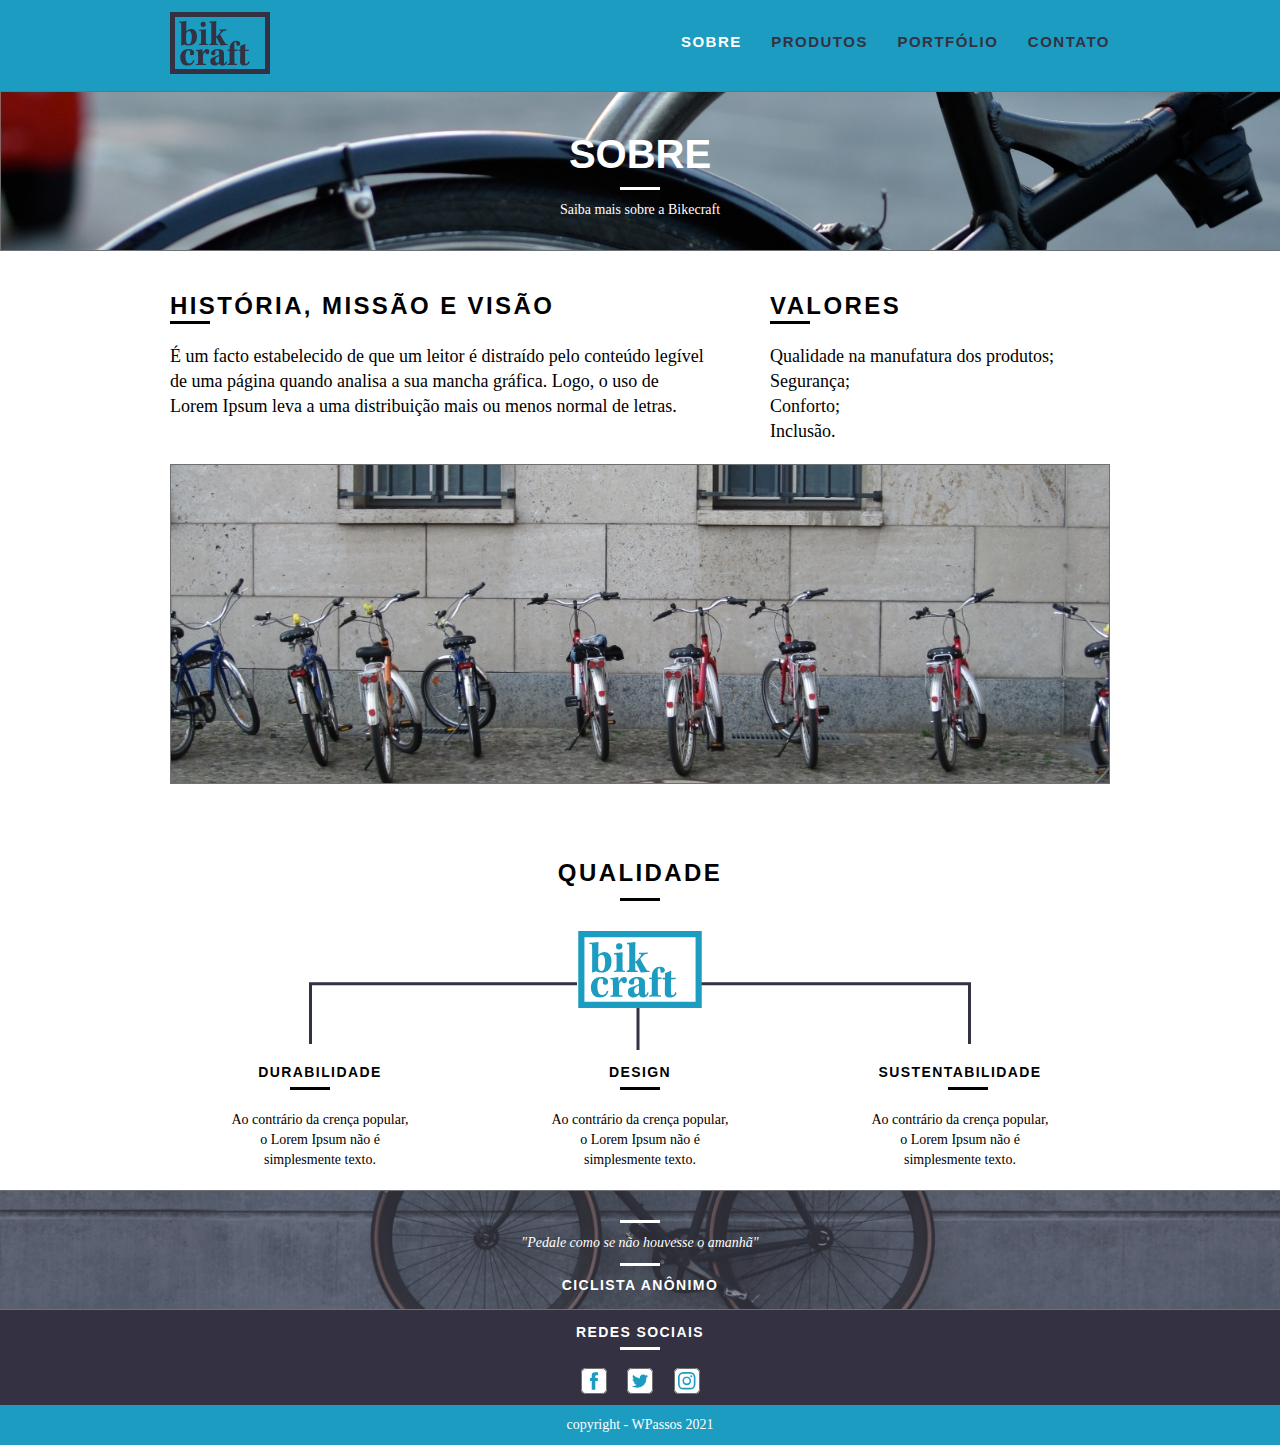
<file: Fonte/sobre.html>
<!DOCTYPE html>
<html lang="pt-br">

<head>
  <meta charset="UTF-8">
  <meta http-equiv="X-UA-Compatible" content="IE=edge">
  <meta name="viewport" content="width=device-width, initial-scale=1.0">
  <link rel="stylesheet" href="css/normalize.css">
  <link rel="stylesheet" href="css/reset.css">
  <link rel="stylesheet" href="css/grid.css">
  <link rel="stylesheet" href="css/style.css">
  <link rel="stylesheet" href="css/sobre.css">
  <title>BikeCraft - Sobre</title>
</head>

<body>
  <!-- Cabeçalho -->
  <header class="header">
    <div class="container">
      <a href="index.html" class="grid-4"><img src="img/icones/bikcraft.svg" alt="logo do site"></a>
      <nav class="grid-12 header_menu">
        <ul>
          <li><a href="sobre.html" class="menu-ativo">Sobre</a></li>
          <li><a href="produtos.html">Produtos</a></li>
          <li><a href="portfolio.html">Portfólio</a></li>
          <li><a href="contato.html">Contato</a></li>
        </ul>
      </nav>
    </div>
  </header>
  <!-- Seção de Inntrodução -->
  <section class="introducao-interna interna-sobre">
    <div class="container">
      <h1>Sobre</h1>
      <p>Saiba mais sobre a Bikecraft</p>
    </div>
  </section>
  <!-- Missao -->
  <section>
    <div class="missao-sobre container">
      <div class="grid-10">
        <h2 class="subtitulo-interno">História, Missão e Visão</h2>
        <p>É um facto estabelecido de que um leitor é distraído pelo conteúdo legível de uma página quando analisa a sua mancha gráfica. Logo, o uso de Lorem Ipsum leva a uma distribuição mais ou menos normal de letras.</p>
      </div>
      <div class="grid-6">
        <h2 class="subtitulo-interno">Valores</h2>
        <ul>
          <li>Qualidade na manufatura dos produtos;</li>
          <li>Segurança;</li>
          <li>Conforto;</li>
          <li>Inclusão.</li>
        </ul>
      </div>
      <div class="grid-16 img-equipe" >
        <img src="./img/sobre/bicicletasSobre.jpg" alt="Equipe-BikeCraft">
      </div>
  </section>

  <!-- Seção qualidade -->
  <section class="qualidade container">
    <h2 class="subtitulo">Qualidade</h2>
    <img src="img/icones/linhas.svg" alt="">
    <ul class="qualidade-lista">
      <li class="grid-1-3">
        <h3>Durabilidade</h3>
        <p>Ao contrário da crença popular, o Lorem Ipsum não é simplesmente texto.</p>
      </li>
      <li class="grid-1-3">
        <h3>Design</h3>
        <p>Ao contrário da crença popular, o Lorem Ipsum não é simplesmente texto.</p>
      </li>
      <li class="grid-1-3">
        <h3>Sustentabilidade</h3>
        <p>Ao contrário da crença popular, o Lorem Ipsum não é simplesmente texto.</p>
      </li>
    </ul>
  </section>
  <!-- Seção Quebra -->
  <section class="quebra">
    <blockquote class="quote-externo">
      <p>"Pedale como se não houvesse o amanhã"</p>
      <cite>Ciclista Anônimo</cite>
    </blockquote>
  </section>
  <!-- Footer -->
  <footer>
    <div class="footer">
      <div class="container">
        <h3 class="subtitulo">Redes Sociais</h3>
        <ul class="grid-16">
          <li><a href="https://www.facebook.com/" target="_blank"><img src="img/redesSociais/facebook.svg" alt=""></a></li>
          <li><a href="https://twitter.com/" target="_blank"><img src="img/redesSociais/twitter.svg" alt=""></a></li>
          <li><a href="https://www.instagram.com/" target="_blank"><img src="img/redesSociais/instagram.svg" alt=""></a></li>
        </ul>
      </div>
    </div>
    <div class="copy">
      <div class="container">
        <p class="grid-16">copyright - WPassos 2021</p>
      </div>
    </div>
  </footer>
</body>

</html>
</file>
<file: Fonte/css/style.css>
html{line-height:1.15;-webkit-text-size-adjust:100%}body{margin:0}main{display:block}h1{font-size:2em;margin:.67em 0}hr{box-sizing:content-box;height:0;overflow:visible}pre{font-family:monospace,monospace;font-size:1em}a{background-color:transparent}abbr[title]{border-bottom:none;text-decoration:underline;text-decoration:underline dotted}b,strong{font-weight:bolder}code,kbd,samp{font-family:monospace,monospace;font-size:1em}small{font-size:80%}sub,sup{font-size:75%;line-height:0;position:relative;vertical-align:baseline}sub{bottom:-.25em}sup{top:-.5em}img{border-style:none}button,input,optgroup,select,textarea{font-family:inherit;font-size:100%;line-height:1.15;margin:0}button,input{overflow:visible}button,select{text-transform:none}button,[type="button"],[type="reset"],[type="submit"]{-webkit-appearance:button}button::-moz-focus-inner,[type="button"]::-moz-focus-inner,[type="reset"]::-moz-focus-inner,[type="submit"]::-moz-focus-inner{border-style:none;padding:0}button:-moz-focusring,[type="button"]:-moz-focusring,[type="reset"]:-moz-focusring,[type="submit"]:-moz-focusring{outline:1px dotted ButtonText}fieldset{padding:.35em .75em .625em}legend{box-sizing:border-box;color:inherit;display:table;max-width:100%;padding:0;white-space:normal}progress{vertical-align:baseline}textarea{overflow:auto}[type="checkbox"],[type="radio"]{box-sizing:border-box;padding:0}[type="number"]::-webkit-inner-spin-button,[type="number"]::-webkit-outer-spin-button{height:auto}[type="search"]{-webkit-appearance:textfield;outline-offset:-2px}[type="search"]::-webkit-search-decoration{-webkit-appearance:none}::-webkit-file-upload-button{-webkit-appearance:button;font:inherit}details{display:block}summary{display:list-item}template{display:none}[hidden]{display:none}a{text-decoration:none}ol,ul{list-style:none}html,body,div,span,iframe,h1,h2,h3,h4,h5,h6,p,blockquote,a,em,img,dl,dt,dd,ol,ul,li,fieldset,form,label,legend,article,footer,header,nav,section,main{margin:0;padding:0;border:0;vertical-align:baseline}h1,h2,h3,h4,h5,h6,p,a,ul{font-size:1em;font-weight:400}*,:before,:after{-webkit-box-sizing:border-box;-moz-box-sizing:border-box;box-sizing:border-box}.container{width:960px;margin:0 auto;padding:0;position:relative}.container:after,.container:before{content:" ";display:table}.container:after{clear:both}.grid-1,.grid-2,.grid-3,.grid-4,.grid-5,.grid-6,.grid-7,.grid-8,.grid-9,.grid-10,.grid-11,.grid-12,.grid-13,.grid-14,.grid-15,.grid-16,.grid-1-3{float:left;margin-left:10px;margin-right:10px}.grid-1{width:40px}.grid-2{width:100px}.grid-3{width:160px}.grid-4{width:220px}.grid-5{width:280px}.grid-6{width:340px}.grid-7{width:400px}.grid-8{width:460px}.grid-9{width:520px}.grid-10{width:580px}.grid-11{width:640px}.grid-12{width:700px}.grid-13{width:760px}.grid-14{width:820px}.grid-15{width:880px}.grid-16{width:940px}.grid-1-3{width:300px}@media only screen and (min-width: 799px) and (max-width: 987px){.container{width:768px}.grid-1{width:28px}.grid-2{width:76px}.grid-3{width:124px}.grid-4{width:172px}.grid-5{width:220px}.grid-6{width:268px}.grid-7{width:316px}.grid-8{width:364px}.grid-9{width:412px}.grid-10{width:460px}.grid-11{width:508px}.grid-12{width:556px}.grid-13{width:604px}.grid-14{width:652px}.grid-15{width:700px}.grid-16{width:748px}.grid-1-3{width:236px}}@media only screen and (max-width: 798px){.container{width:300px}.grid-1,.grid-2,.grid-3,.grid-4,.grid-5,.grid-6,.grid-7,.grid-8,.grid-9,.grid-10,.grid-11,.grid-12,.grid-13,.grid-14,.grid-15,.grid-16,.grid-1-3{width:300px;margin:0 0 20px;float:none}}body{font-family:Arial,Helvetica,sans-serif}p{font-family:Georgia,"Times New Roman",Times,serif;font-size:14px;line-height:20px}img{max-width:100%}.btn{padding:10px 20px;background:#343142;color:#fff;text-transform:uppercase;font-weight:700;margin-top:100px;letter-spacing:.1em;border:3px solid #fff}.btn:hover{border:3px solid #343142;padding:10px 20px;background:#1c9cc1;color:#fff;text-transform:uppercase;font-weight:700;margin-top:100px;letter-spacing:.1em}.subtitulo{font-size:24px;line-height:30px;font-weight:700;letter-spacing:.1em;color:#000;text-transform:uppercase;text-align:center}.subtitulo:after{content:"";display:block;width:40px;height:3px;background:#000;margin:10px auto;margin-bottom:30px}.header img:hover{background:#f5f5f5}.header{width:100%;background:#1c9cc1;padding:12.1px;top:0}.header_menu{text-align:right}.header_menu ul li{display:inline-block;margin-left:20px;display:inline-block;margin-left:25px;margin-top:20px}.header_menu ul li a{color:#343142;font-weight:800;text-transform:uppercase;letter-spacing:.1em;font-size:15px;line-height:20px;padding:10px 0}.header_menu ul li a:hover{color:#fff;font-size:15px}.header_menu ul li a.menu-ativo{color:#fff}a.logo-ativo img{background:#fff}.introducao{width:100%;background:url(../img/bg/Bg-Intro.jpg) no-repeat;background-size:cover;height:380px;padding-top:76px;text-align:center}.introducao h1{font-size:40px;text-align:center;color:#fff;text-transform:uppercase;font-weight:700}.quote-externo{max-width:320px;margin:0 auto;color:#fff;text-align:center;margin-bottom:40px}.quote-externo p{font-style:italic;margin-top:20px}.quote-externo p::before,.quote-externo p::after{content:"";display:block;width:40px;height:3px;background:#fff;margin:10px auto}.quote-externo cite{font-style:normal;font-weight:700;font-size:14px;letter-spacing:.1em}.introducao-interna{width:100%;height:160px;color:#fff;text-align:center;padding-top:40px}.introducao-interna h1{font-size:40px;text-align:center;color:#fff;text-transform:uppercase;font-weight:700}.introducao-interna h1:after{content:"";display:block;width:40px;height:3px;background:#fff;margin:10px auto;margin-bottom:10px}.produtos{padding:60px 0}.produtos-lista li{background:#1c9cc1;text-align:center}.produtos-lista li img{margin:0 auto}.produtos-lista li h3{font-weight:700;font-size:14px;line-height:25px;text-transform:uppercase;letter-spacing:.1em;margin:20px auto}.produtos-lista li h3:after{content:"";display:block;width:40px;height:3px;background:#000;margin:2px auto}.produtos-lista li p{padding:10px 20px 20px}.produtos-icone{background:#343142;padding:20px 10px}.call{text-align:center;clear:both;padding:40px}.call p{margin-bottom:40px}.portfolio{width:100%;background:#343142;padding:40px 0;--margin-bottom:40px}.portfolio .subtitulo{color:#fff}.portfolio .subtitulo:after{background:#fff}.portfolio-lista li:last-child{margin-top:20px}.portfolio p{color:#fff}.qualidade.{margin:60px 0}.qualidade h2{margin-top:30px;text-align:center}.qualidade img{margin:0 auto;display:block}.qualidade-lista li{text-align:center;padding:0 40px}.qualidade-lista li h3{font-weight:700;font-size:14px;line-height:25px;text-transform:uppercase;letter-spacing:.1em;margin:10px auto}.qualidade-lista li:nth-child(3) h3::after{content:"";display:block;width:40px;height:3px;background:#000;margin:2px 98px}.qualidade-lista li:nth-child(2) h3::after{content:"";display:block;width:40px;height:3px;background:#000;margin:2px 90px}.qualidade-lista li:nth-child(1) h3::after{content:"";display:block;width:40px;height:3px;background:#000;margin:2px 80px}.qualidade-lista li p{padding:10px 20px 20px}.quebra{background:url(../img/bg/bgColt.jpg) no-repeat center;background-size:cover;height:120px;padding-top:10px;width:100%}.quebra cite{text-transform:uppercase}.footer{width:100%;height:95px;background:#343142;padding:10px 0}.footer h3{font-size:14px;color:#fff;line-height:25px;font-weight:700}.footer h3::after{content:"";display:block;width:40px;height:3px;background:#fff;margin:2px auto}footer ul li{display:inline-block}footer ul{padding:10px 0}footer a{display:block;position:relative;right:-403px;padding:3px 5px;border:3px solid #343142}footer a:hover{border:3px solid #fff;padding:3px 5px}.copy{width:100%;background:#1c9cc1;color:#fff;text-align:center;padding:10px 0}[data-slide]{position:relative}[data-slide] > *{position:absolute;top:0;opacity:0}.js [data-slide] > .active{position:relative;opacity:1;transition:opacity 500ms}.js [data-slide-nav]{display:block;text-align:center;margin-top:20px}.js [data-slide-nav] button{display:inline-block;width:12px;height:14px;margin:4px;border-radius:8px;border:2px solid #fff;text-indent:-100000px;overflow:none;background:#fff}.js [data-slide-nav] button.active{display:inline-block;width:12px;height:14px;margin:4px;border-radius:8px;border:2px solid #fff;text-indent:-100000px;overflow:none;background:#67b6cc}.js [data-anime]{opacity:0;transform:translate3d(0,-40px,0)}.js .fadeInDown{transform:translate3d(0,-40px,0)}.js .anime{opacity:1;transform:none;transition:opacity 800ms,transform 800ms}.nao-aparece{visibility:hidden;position:absolute;height:0}#form-sucesso{color:green}div #form-erro{color:red}@media only screen and (min-width: 799px) and (max-width: 987px){.produtos-item h2{font-size:36px;top:-150px}.produto-icone{background:#343142;padding:39px 0;text-align:center}.produtos-info p{color:#fff;font-size:14px;line-height:20px;padding:10px 30px;height:122px}.produtos-info ul li{background:#1c9cc1;float:left;text-transform:uppercase;line-height:25px;width:181px;height:49px;text-align:center;padding-top:10px;font-weight:700}.produtos-info ul li:nth-child(even){float:left;text-transform:uppercase;line-height:25px;width:181px;height:49px;text-align:center;margin-left:2px}footer a{display:block;position:relative;right:-305px;padding:3px 5px;border:3px solid #343142}}@media only screen and (max-width: 798px){.introducao-interna h1{font-size:20px;text-align:center;color:#fff;text-transform:uppercase;font-weight:700}.qualidade h2{margin-top:5px;font-size:18px}.qualidade li:nth-child(1) h3:after{content:"";display:block;width:40px;height:3px;background:#000;margin:2px auto}.qualidade li:nth-child(2) h3:after{content:"";display:block;width:40px;height:3px;background:#000;margin:2px auto}.qualidade li:nth-child(3) h3:after{content:"";display:block;width:40px;height:3px;background:#000;margin:2px auto}.btn{padding:8px 15px;background:#343142;color:#fff;text-transform:uppercase;font-weight:700;margin-top:100px;letter-spacing:.1em;border:3px solid #fff;font-size:14px}.header img{margin:0 103px 20px}.header_menu{text-align:center}.header_menu ul li{margin:0}.header_menu ul li a{text-align:center;width:120px;border:2px solid #fff;font-weight:700;text-transform:uppercase;font-size:14px;line-height:30px;padding:10px 5px;display:block;float:left;background:#343142;color:#fff}.header_menu ul li a.menu-ativo{padding:10px 5px;background:#fff;color:#343142;text-transform:uppercase;font-weight:700;letter-spacing:.1em;border:2px solid #343142;font-size:14px;line-height:30px}.introducao{height:260px;padding-top:30px}.introducao h1{font-size:22px;text-align:center;color:#fff;text-transform:uppercase;font-weight:700}.produtos{padding:20px 0}.call{text-align:center;clear:both;padding:10px}.missao-sobre{padding:20px 0}.missao-sobre p{font-size:14px;line-height:25px;margin-bottom:10px;padding-right:0;font-family:Georgia,"Times New Roman",Times,serif}.missao-sobre ul li{font-family:Georgia,"Times New Roman",Times,serif;font-size:14px;line-height:25px}.subtitulo-interno{font-size:18px;line-height:30px;font-weight:700;letter-spacing:.1em;color:#000;text-transform:uppercase}.produtos-item h2{font-size:22px;top:-95px}.produto-icone{background:#343142;padding:39px 0;text-align:center}.produtos-info p{color:#fff;font-size:14px;line-height:20px;padding:10px 30px;height:155px}.produtos-info ul li{background:#1c9cc1;float:left;text-transform:uppercase;line-height:25px;width:149px;height:49px;text-align:center;padding-top:10px;font-weight:700;font-size:14px}.produtos-info ul li:nth-child(even){float:left;text-transform:uppercase;line-height:25px;width:149px;height:49px;text-align:center;margin-left:2px}.produtos-info ul li:nth-child(3){margin-bottom:20px}.orcamento{margin-top:10px}.orcamento h2{font-size:20px}.form label{font-size:14px}.form{padding-right:0}.orcamento-dados ul{padding-right:0}.orcamento-dados h3,span{font-size:14px;margin-top:40px}.orcamento-contato h3,span{font-size:16px}.orcamento-contato p{font-size:14px}iframe{width:300px;height:150px;margin-bottom:60px}.orcamento-contato img{width:20px}footer a{display:block;position:relative;right:-80px;padding:3px 5px;border:3px solid #343142}}.interna-sobre{background:url(../img/bg/bgSobre.jpg) no-repeat;background-size:cover}.missao-sobre{padding:40px 0}.missao-sobre p{font-size:18px;line-height:25px;margin-bottom:1em;padding-right:40px;font-family:Georgia,'Times New Roman',Times,serif}.missao-sobre ul li{font-family:Georgia,'Times New Roman',Times,serif;font-size:18px;line-height:25px}.img-equipe{padding-top:20px}.subtitulo-interno{font-size:24px;line-height:30px;font-weight:700;letter-spacing:.1em;color:#000;text-transform:uppercase}.subtitulo-interno:after{content:"";display:block;width:40px;height:3px;background:#000;margin-bottom:20px}.interna-produtos{background:url(../img/bg/bgProdutos.jpg) no-repeat;background-size:cover}.produtos-item{padding-top:40px}.produto-icone{background:#343142;padding:68px 0;text-align:center}.produtos-item h2{font-size:36px;text-transform:uppercase;letter-spacing:.1em;font-weight:700;position:relative;top:-180px;text-align:center;color:#fff;margin-bottom:-50px}.produtos-item h2:after{content:"";display:block;width:40px;height:3px;background:#fff;margin:5px auto}.produtos-item h2::before{content:"";display:block;width:40px;height:3px;background:#fff;margin:5px auto}.produtos-info{background:#343142;margin-bottom:20px}.produtos-info p{color:#fff;font-size:18px;line-height:25px;padding:30px 40px;height:182px}.produtos-info ul li{background:#1C9CC1;float:left;text-transform:uppercase;line-height:25px;width:229px;height:49px;text-align:center;padding-top:10px;font-weight:700}.produtos-info ul li:nth-child(even){float:left;text-transform:uppercase;line-height:25px;width:229px;height:49px;text-align:center;margin-left:2px}.produtos-info ul li:nth-child(1){margin-bottom:2px}.produtos-info ul li:nth-child(2){margin-bottom:2px}.orcamento{background:#1C9CC1;width:100%;padding:40px 0;margin-top:40px}.orcamento h2{color:#343142;padding-bottom:30px}.orcamento h2:after{content:"";display:block;width:40px;height:3px;background:#343142;margin:5px auto}.form{padding-right:60px}.form label{display:block;color:#343142;font-family:Georgia,'Times New Roman',Times,serif;font-weight:700;font-size:18px;line-height:25px;margin-bottom:5px;text-transform:uppercase}.form input{display:block;width:100%;border:4px solid #fff;background:#67B6CC;color:#fff;padding:5px;margin-bottom:20px;outline:none;font-size:14px;font-family:Georgia,'Times New Roman',Times,serif}.form textarea{display:block;width:100%;height:120px;border:4px solid #fff;background:#67B6CC;color:#fff;padding:5px;margin-bottom:20px;outline:none;font-size:14px;font-family:Georgia,'Times New Roman',Times,serif}.form .btn{margin:0}.orcamento-dados{color:#343142}.orcamento-dados span{font-size:18px;font-weight:700;text-transform:uppercase;line-height:25px;font-family:Georgia,'Times New Roman',Times,serif}.orcamento-dados h3{font-size:18px;font-weight:700;text-transform:uppercase;line-height:25px;font-family:Georgia,'Times New Roman',Times,serif}.orcamento-dados p{font-family:Georgia,'Times New Roman',Times,serif;font-size:14px;margin:30px 0 20px;text-transform:uppercase;font-weight:700}.orcamento-dados ul{padding-right:60px}.orcamento-dados ul li{font-family:Georgia,'Times New Roman',Times,serif;font-size:14px;background:#67B6CC;padding:5px;text-transform:uppercase;margin:10px 0;border:#fff 3px solid;color:#fff}form .btn{background:#67B6CC}form .btn:hover{background:#343142;border:#fff 3px solid}.interna-portifolio{background:url(../img/bg/bgPortfolio.jpg) no-repeat;background-size:cover}.coutCliente{padding:40px 0;max-width:500px;margin:20px auto}.coutCliente p{text-align:center;font-family:Georgia,'Times New Roman',Times,serif;font-size:18px;line-height:25px;font-style:italic}.coutCliente cite{text-align:right;font-family:Georgia,'Times New Roman',Times,serif;font-size:18px;line-height:25px;position:relative;right:-200px;top:10px;font-weight:700;font-style:normal}.interna-contato{background:url(../img/bg/bgContato.jpg) no-repeat;background-size:cover}.contato{background:#67b6cc;width:100%;padding:40px 0}.orcamento h2{color:#343142;padding-bottom:30px}.orcamento h2:after{content:"";display:block;width:40px;height:3px;background:#343142;margin:5px auto}.form{padding-right:60px}.form label{display:block;color:#343142;font-family:Georgia,"Times New Roman",Times,serif;font-weight:700;font-size:18px;line-height:25px;margin-bottom:5px;text-transform:uppercase}.form input{display:block;width:100%;border:4px solid #fff;background:#67b6cc;color:#fff;padding:5px;margin-bottom:20px;outline:none;font-size:14px;font-family:Georgia,"Times New Roman",Times,serif}.form textarea{display:block;width:100%;height:120px;border:4px solid #fff;background:#67b6cc;color:#fff;padding:5px;margin-bottom:20px;outline:none;font-size:14px;font-family:Georgia,"Times New Roman",Times,serif}.form .btn{margin:0}.orcamento-contato{color:#343142}.orcamento-contato span{font-size:18px;font-weight:700;text-transform:uppercase;line-height:25px;font-family:Georgia,"Times New Roman",Times,serif}.orcamento-contato h3{font-size:18px;font-weight:700;text-transform:uppercase;line-height:25px;font-family:Georgia,"Times New Roman",Times,serif;margin:30px 0 10px}.orcamento-contato p{font-family:Georgia,"Times New Roman",Times,serif;font-size:16px;margin:30px 0 20px;text-transform:uppercase;font-weight:700}.orcamento-contato ul{padding-right:60px}.orcamento-contato ul li{font-family:Georgia,"Times New Roman",Times,serif;font-size:14px;display:inline-block}.orcamento-contato ul li a{border:#fff solid 3px;display:block;padding:1px 2px}.orcamento-contato ul li a:hover{border:#343142 solid 3px;display:block;padding:1px 2px}form .btn{background:#67b6cc}form .btn:hover{background:#343142;border:#fff 3px solid}.maps{background:#67b6cc;width:100%;padding:40px 0}.maps h3{font-size:20px;text-transform:uppercase;text-align:center;color:#fff;font-weight:700;margin-bottom:20px}iframe{width:960px;height:300px;margin-bottom:60px}
</file>
<file: Fonte/css/grid.css>
*,
*:before,
*:after {
  -webkit-box-sizing: border-box;
  -moz-box-sizing: border-box;
  box-sizing: border-box;
}

.container {
  width: 960px;
  margin: 0 auto;
  padding: 0px;
  position: relative;
}

.container:after,
.container:before {
  content: " ";
  display: table;
}

.container:after {
  clear: both;
}

.grid-1,
.grid-2,
.grid-3,
.grid-4,
.grid-5,
.grid-6,
.grid-7,
.grid-8,
.grid-9,
.grid-10,
.grid-11,
.grid-12,
.grid-13,
.grid-14,
.grid-15,
.grid-16,
.grid-1-3 {
  float: left;
  margin-left: 10px;
  margin-right: 10px;
}

.grid-1 {
  width: 40px;
}
.grid-2 {
  width: 100px;
}
.grid-3 {
  width: 160px;
}
.grid-4 {
  width: 220px;
}
.grid-5 {
  width: 280px;
}
.grid-6 {
  width: 340px;
}
.grid-7 {
  width: 400px;
}
.grid-8 {
  width: 460px;
}
.grid-9 {
  width: 520px;
}
.grid-10 {
  width: 580px;
}
.grid-11 {
  width: 640px;
}
.grid-12 {
  width: 700px;
}
.grid-13 {
  width: 760px;
}
.grid-14 {
  width: 820px;
}
.grid-15 {
  width: 880px;
}
.grid-16 {
  width: 940px;
}
.grid-1-3 {
  width: 300px;
}

@media only screen and (min-width: 799px) and (max-width: 987px) {
  .container {
    width: 768px;
  }
  .grid-1 {
    width: 28px;
  }
  .grid-2 {
    width: 76px;
  }
  .grid-3 {
    width: 124px;
  }
  .grid-4 {
    width: 172px;
  }
  .grid-5 {
    width: 220px;
  }
  .grid-6 {
    width: 268px;
  }
  .grid-7 {
    width: 316px;
  }
  .grid-8 {
    width: 364px;
  }
  .grid-9 {
    width: 412px;
  }
  .grid-10 {
    width: 460px;
  }
  .grid-11 {
    width: 508px;
  }
  .grid-12 {
    width: 556px;
  }
  .grid-13 {
    width: 604px;
  }
  .grid-14 {
    width: 652px;
  }
  .grid-15 {
    width: 700px;
  }
  .grid-16 {
    width: 748px;
  }
  .grid-1-3 {
    width: 236px;
  }
}
@media only screen and (max-width: 798px) {
  .container {
    width: 300px;
  }
  .grid-1,
  .grid-2,
  .grid-3,
  .grid-4,
  .grid-5,
  .grid-6,
  .grid-7,
  .grid-8,
  .grid-9,
  .grid-10,
  .grid-11,
  .grid-12,
  .grid-13,
  .grid-14,
  .grid-15,
  .grid-16,
  .grid-1-3 {
    width: 300px;
    margin: 0 0 20px 0;
    float: none;
  }
}
</file>
<file: Fonte/css/contato.css>
.interna-contato {
  background: url("../img/bg/bgContato.jpg") no-repeat;
  background-size: cover;
}
/*Formulário Contato*/
.contato {
  background: #67b6cc;
  width: 100%;
  padding: 40px 0;
}

.orcamento h2 {
  color: #343142;
  padding-bottom: 30px;
}

.orcamento h2:after {
  content: "";
  display: block;
  width: 40px;
  height: 3px;
  background: #343142;
  margin: 5px auto;
}
.form {
  padding-right: 60px;
}
.form label {
  display: block;
  color: #343142;
  font-family: Georgia, "Times New Roman", Times, serif;
  font-weight: bold;
  font-size: 18px;
  line-height: 25px;
  margin-bottom: 5px;
  text-transform: uppercase;
}
.form input {
  display: block;
  width: 100%;
  border: 4px solid white;
  background: #67b6cc;
  color: white;
  padding: 5px 5px;
  margin-bottom: 20px;
  outline: none;
  font-size: 14px;
  font-family: Georgia, "Times New Roman", Times, serif;
}
.form textarea {
  display: block;
  width: 100%;
  height: 120px;
  border: 4px solid white;
  background: #67b6cc;
  color: white;
  padding: 5px 5px;
  margin-bottom: 20px;
  outline: none;
  font-size: 14px;
  font-family: Georgia, "Times New Roman", Times, serif;
}
.form .btn {
  margin: 0px 0px;
}
.orcamento-contato {
  color: #343142;
}
.orcamento-contato span {
  font-size: 18px;
  font-weight: bold;
  text-transform: uppercase;
  line-height: 25px;
  font-family: Georgia, "Times New Roman", Times, serif;
}
.orcamento-contato h3 {
  font-size: 18px;
  font-weight: bold;
  text-transform: uppercase;
  line-height: 25px;
  font-family: Georgia, "Times New Roman", Times, serif;
  margin: 30px 0 10px 0;
}
.orcamento-contato p {
  font-family: Georgia, "Times New Roman", Times, serif;
  font-size: 16px;
  margin: 30px 0 20px 0;
  text-transform: uppercase;
  font-weight: bold;
}
.orcamento-contato ul {
  padding-right: 60px;
}
.orcamento-contato ul li {
  font-family: Georgia, "Times New Roman", Times, serif;
  font-size: 14px;
  display: inline-block;
}

.orcamento-contato ul li a {
  border: white solid 3px;
  display: block;
  padding: 1px 2px;
}
.orcamento-contato ul li a:hover {
  border: #343142 solid 3px;
  display: block;
  padding: 1px 2px;
}
form .btn {
  background: #67b6cc;
}
form .btn:hover {
  background: #343142;
  border: white 3px solid;
}

/*Maps*/
.maps {
  background: #67b6cc;
  width: 100%;
  padding: 40px 0;
}
.maps h3 {
  font-size: 20px;
  text-transform: uppercase;
  text-align: center;
  color: white;
  font-weight: bold;
  margin-bottom: 20px;
}
iframe {
  width: 960px;
  height: 300px;
  margin-bottom: 60px;
}
</file>
<file: Fonte/css/portfolio.css>
.interna-portifolio{
  background: url("../img/bg/bgPortfolio.jpg") no-repeat;
  background-size: cover;
}
.coutCliente{
  padding: 40px 0;
  max-width: 500px;
  margin: 20px auto;
}
.coutCliente p{
  text-align: center;
  font-family: Georgia, 'Times New Roman', Times, serif;
  font-size: 18px;
  line-height: 25px;
  font-style: italic;
}
.coutCliente cite{
  text-align: right;
  font-family: Georgia, 'Times New Roman', Times, serif;
  font-size: 18px;
  line-height: 25px;
  position: relative;
  right: -200px;
  top: 10px;
  font-weight: bold;
  font-style: normal;
}
</file>
<file: Fonte/css/produtos.css>
.interna-produtos{
  background: url("../img/bg/bgProdutos.jpg") no-repeat;
  background-size: cover;
}
.produtos-item{
  padding-top: 40px;
}
.produto-icone{
  background:#343142;
  padding: 68px 0;
  text-align: center;
}
.produtos-item h2{
  font-size:36px ;
  text-transform: uppercase;
  letter-spacing: .1em;
  font-weight: bold;
  position: relative;
  top: -180px;
  text-align: center;
  color: white;
  margin-bottom: -50px;
}

.produtos-item h2:after {
  content: "";
  display: block;
  width: 40px;
  height: 3px ;
  background: white;
  margin: 5px auto ;
}

.produtos-item h2::before {
  content: "";
  display: block;
  width: 40px;
  height: 3px ;
  background: white;
  margin: 5px auto ;
}
.produtos-info{
  background:#343142;
  margin-bottom: 20px;
}
.produtos-info p{
  color: white;
  font-size: 18px;
  line-height: 25px;
  padding: 30px 40px;
  height: 182px;
}
.produtos-info ul li{
background:#1C9CC1;
float: left;
text-transform: uppercase;
line-height: 25px;
width: 229px;
height: 49px;
text-align: center;
padding-top: 10px;
font-weight: bold;
}
/*odd seleciona os filhos impares e o even os pares*/
.produtos-info ul li:nth-child(even){
  float: left;
  text-transform: uppercase;
  line-height: 25px;
  width: 229px;
  height: 49px;
  text-align: center;
  margin-left: 2px;
  }
  .produtos-info ul li:nth-child(1){
    margin-bottom: 2px;
  }
  .produtos-info ul li:nth-child(2){
    margin-bottom: 2px;
  }
  
  /*Formulário Orcamento*/
  .orcamento {
    background: #1C9CC1;
    width: 100%;
    padding: 40px 0;
    margin-top: 40px;
  }

  .orcamento h2{
    color: #343142;
    padding-bottom: 30px;
  }

  .orcamento  h2:after {
    content: "";
    display: block;
    width: 40px;
    height: 3px ;
    background: #343142;
    margin: 5px auto ;
  }
  .form{
    padding-right: 60px;
  }
  .form label{
    display: block;
    color: #343142;
    font-family: Georgia, 'Times New Roman', Times, serif;
    font-weight: bold;
    font-size: 18px;
    line-height: 25px;
    margin-bottom: 5px;
    text-transform: uppercase;
  }
  .form input{
    display: block;
    width: 100%;
    border: 4px solid white;
    background: #67B6CC;
    color: white;
    padding: 5px 5px;
    margin-bottom: 20px;
    outline: none;
    font-size: 14px;
    font-family: Georgia, 'Times New Roman', Times, serif;
  }
  .form textarea{
    display: block;
    width: 100%;
    height: 120px;
    border: 4px solid white;
    background: #67B6CC;
    color: white;
    padding: 5px 5px;
    margin-bottom: 20px;
    outline: none;
    font-size: 14px;
    font-family: Georgia, 'Times New Roman', Times, serif;
  }
  .form .btn{
   margin: 0px 0px;
  }
  .orcamento-dados{
    color: #343142;
  }
  .orcamento-dados span{
    font-size: 18px;
    font-weight: bold;
    text-transform: uppercase;
    line-height: 25px;
    font-family: Georgia, 'Times New Roman', Times, serif;
  }
  .orcamento-dados h3{
    font-size: 18px;
    font-weight: bold;
    text-transform: uppercase;
    line-height: 25px;
    font-family: Georgia, 'Times New Roman', Times, serif;
  }

  .orcamento-dados p{
    font-family: Georgia, 'Times New Roman', Times, serif;
    font-size: 14px;
    margin: 30px 0 20px 0;
    text-transform: uppercase;
    font-weight: bold;
  }
  .orcamento-dados ul{
    padding-right: 60px;
  }

  .orcamento-dados ul li{
    font-family: Georgia, 'Times New Roman', Times, serif;
    font-size: 14px;
    background: #67B6CC;
    padding: 5px;
    text-transform: uppercase;
    margin: 10px 0;
    border: white 3px solid;
    color: white;
  }

  form .btn {
    background: #67B6CC;
  }

  form .btn:hover {
    background: #343142;
    border: white 3px solid;
  }
</file>
<file: Fonte/css/sobre.css>
.interna-sobre{
  background: url("../img/bg/bgSobre.jpg") no-repeat;
  background-size: cover;
}
.missao-sobre{
  padding: 40px 0;
}

.missao-sobre p {
  font-size: 18px;
  line-height: 25px;
  margin-bottom: 1em;
  padding-right: 40px;
  font-family: Georgia, 'Times New Roman', Times, serif;
}

.missao-sobre ul li {
font-family: Georgia, 'Times New Roman', Times, serif;
font-size: 18px;
line-height: 25px;
}
.img-equipe{
  padding-top: 20px;
}

.subtitulo-interno{
  font-size: 24px;
  line-height: 30px;
  font-weight: bold;
  letter-spacing: .1em;
  color: black;
  text-transform: uppercase;
}

.subtitulo-interno:after{
  content: "";
  display: block;
  width: 40px;
  height: 3px ;
  background: black;
  margin-bottom: 20px;
  }
</file>
